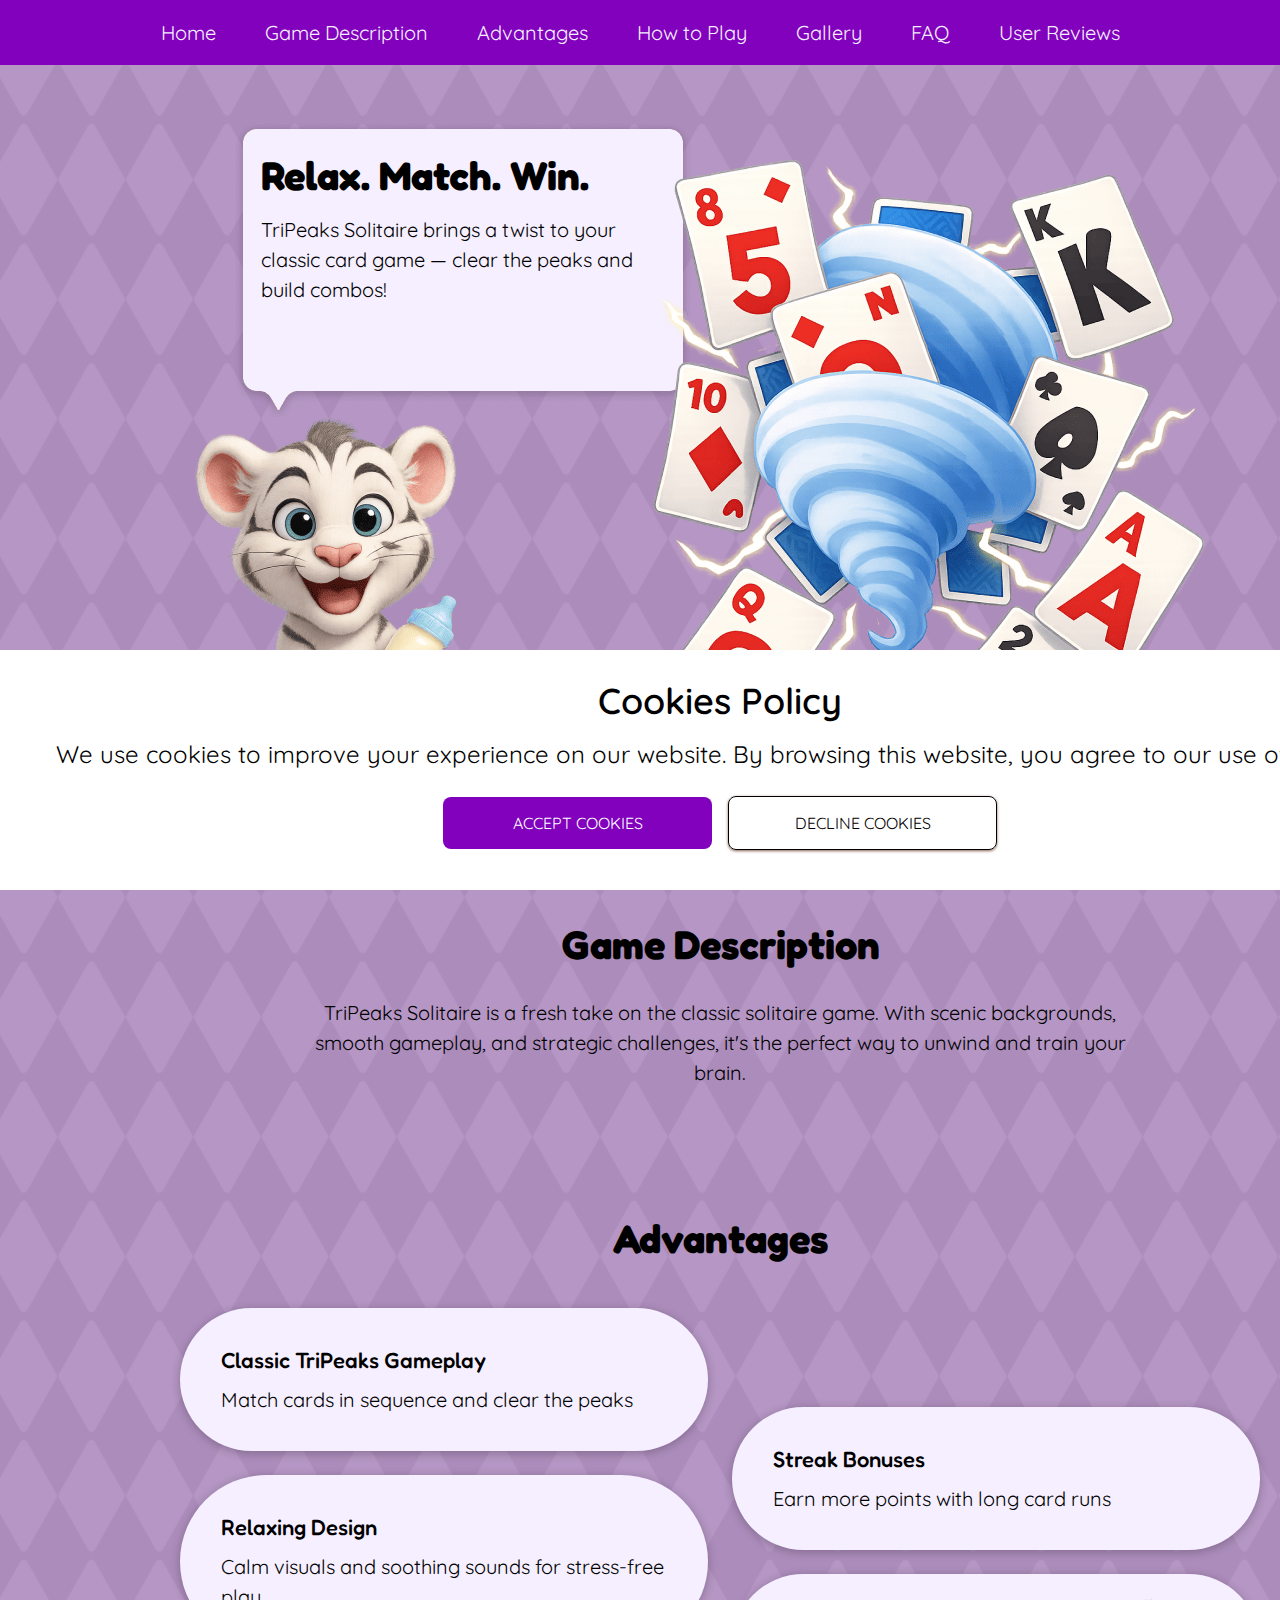
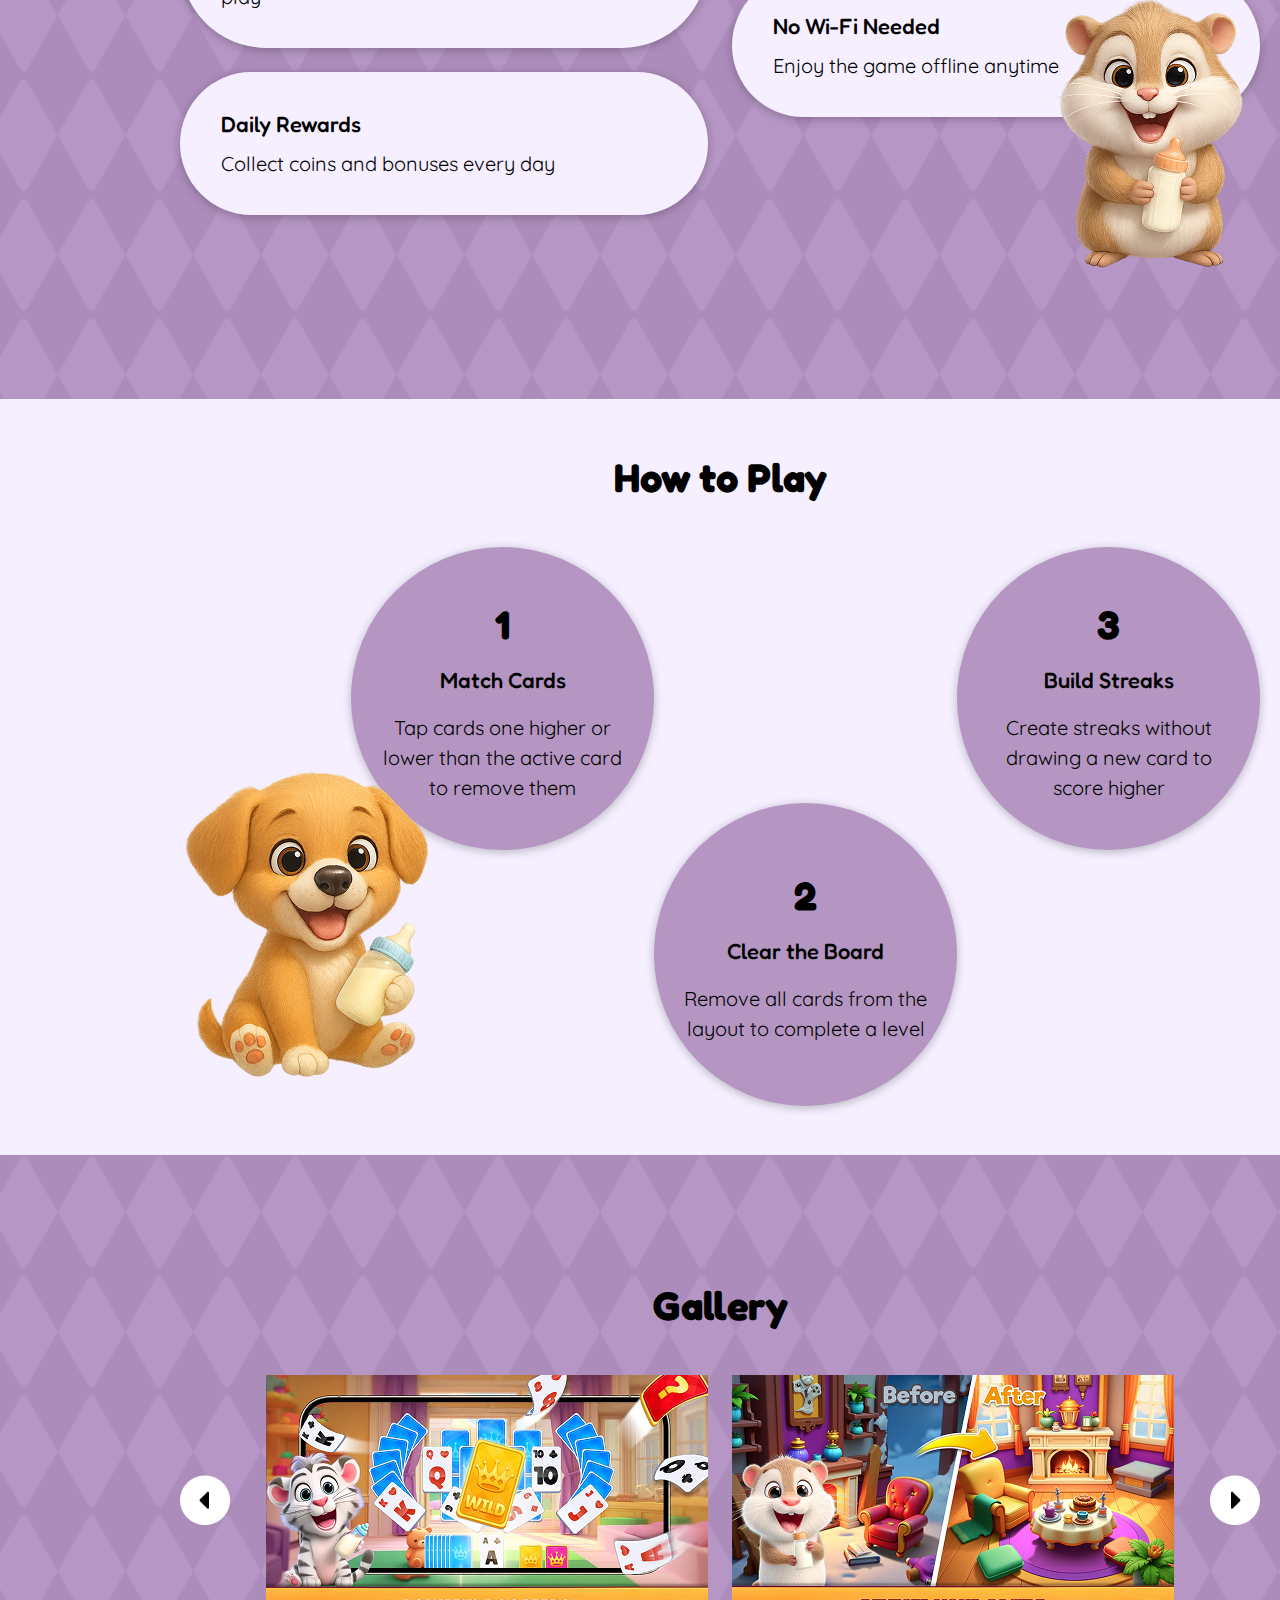
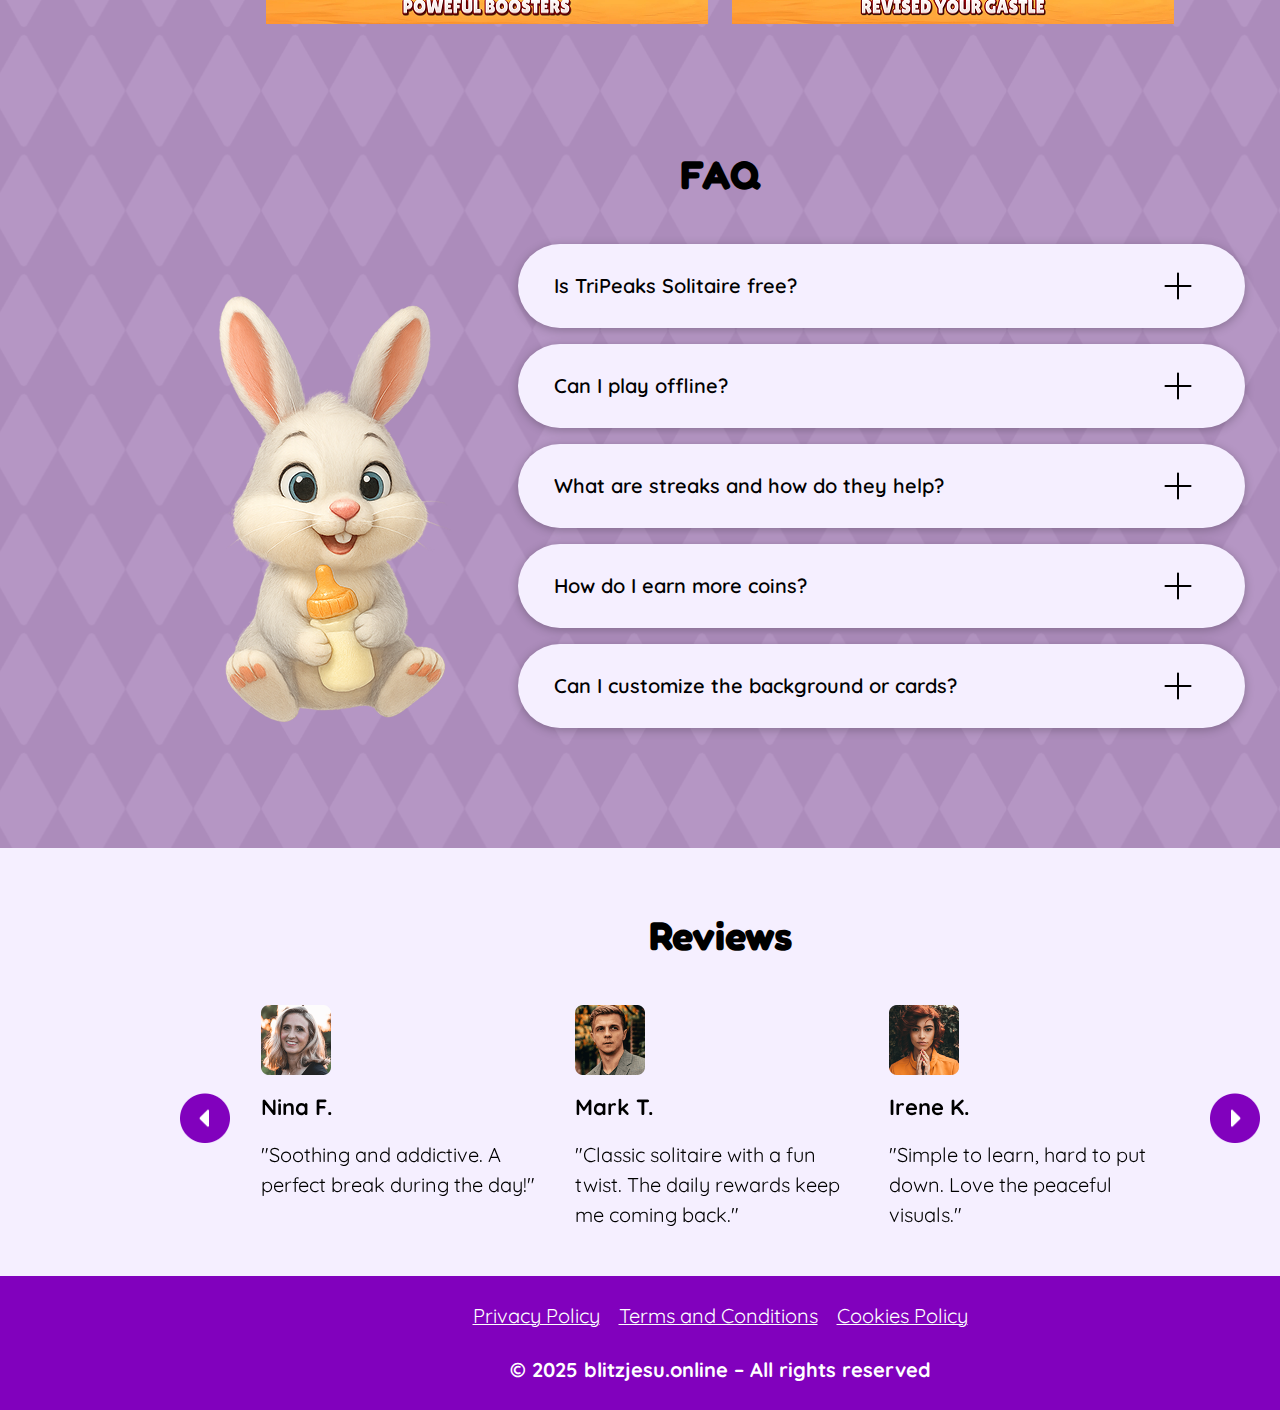
<file: index.html>
<!DOCTYPE html>
<html lang="en">
  <head>
    <meta charset="UTF-8" />
    <meta name="viewport" content="width=device-width, initial-scale=1.0" />
    <meta
      name="description"
      content="TriPeaks Solitaire is a relaxing and addictive card puzzle game. Clear the board, build winning streaks, and enjoy classic solitaire fun with a twist."
    />
    <meta
      name="keywords"
      content="TriPeaks Solitaire, solitaire card game, puzzle card game, relaxing games, free solitaire, card puzzle, offline games, classic solitaire"
    />
    <meta name="author" content="TriPeaks Team" />
    <meta name="robots" content="index, follow" />
    <link rel="canonical" href="https://blitzjesu.online" />

    <title>TriPeaks Solitaire</title>
    <link rel="icon" href="img/unnamed (4).png" />

    <link rel="stylesheet" type="text/css" href="slick/slick.css" />
    <link rel="stylesheet" href="css/main.css" />
  </head>

  <body>
    <div id="cookie-popup" class="t-j-cookie-popup">
      <div class="t-j-cookie-popup-container">
        <p class="t-j-cookie-popup-text">Cookies Policy</p>
        <p class="t-j-cookie-popup-text-two">
          We use cookies to improve your experience on our website. By browsing
          this website, you agree to our use of cookies.
        </p>
        <div class="t-j-cookie-button-container">
          <button id="accept-cookies" class="t-j-cookie-button">
            Accept cookies
          </button>
          <button id="decline-cookies" class="t-j-cookie-button">
            Decline Cookies
          </button>
        </div>
      </div>
    </div>
    <header class="t-j-header">
      <div class="t-j-header-background"></div>
      <nav class="t-j-navigation">
        <ul class="t-j-navigation-list">
          <li class="t-j-navigation-item">
            <a href="/" class="t-j-navigation-link">Home</a>
          </li>
          <li class="t-j-navigation-item">
            <a href="/#about" class="t-j-navigation-link">Game Description</a>
          </li>
          <li class="t-j-navigation-item">
            <a href="/#why" class="t-j-navigation-link">Advantages</a>
          </li>

          <li class="t-j-navigation-item">
            <a href="/#how" class="t-j-navigation-link">How to Play</a>
          </li>
          <li class="t-j-navigation-item">
            <a href="/#gallery" class="t-j-navigation-link">Gallery</a>
          </li>
          <li class="t-j-navigation-item">
            <a href="/#faq" class="t-j-navigation-link">FAQ</a>
          </li>
          <li class="t-j-navigation-item">
            <a href="/#reviews" class="t-j-navigation-link">User Reviews</a>
          </li>
        </ul>

        <div class="t-j-header-button-wrapper">
          <a href="/" class="t-j-policy-terms-header-icon-menu">
            <img href="/" class="t-j-title-img" />
          </a>

          <button
            type="button"
            class="t-j-header-icon-button"
            data-menu-button
          >
            <img
              class="t-j-header-icon t-j-header-icon-menu"
              src="img/Frame 261.png"
              style="width: 50px"
              alt="menu "
            />

            <svg
              class="t-j-header-icon t-j-header-icon-close"
              width="50"
              height="50"
              viewBox="0 0 50 50"
              fill="none"
              xmlns="http://www.w3.org/2000/svg"
            >
              <path
                d="M0 25C0 11.1929 11.1929 0 25 0C38.8071 0 50 11.1929 50 25C50 38.8071 38.8071 50 25 50C11.1929 50 0 38.8071 0 25Z"
                fill="#8101BD"
              />
              <path
                d="M19.5 31.5L25.5 25.5L31.5 19.5M31.5 31.5L19.5 19.5"
                stroke="white"
                stroke-width="1.5"
                stroke-linecap="round"
                stroke-linejoin="round"
              />
            </svg>
          </button>
        </div>
      </nav>
    </header>

    <main>
      <section class="t-j-home" id="home">
        <div class="t-j-home-container">
          <div class="t-j-home-container-top">
            <p class="t-j-home-title">Relax. Match. Win.</p>
            <p class="t-j-home-text">
              TriPeaks Solitaire brings a twist to your classic card game —
              clear the peaks and build combos!
            </p>
          </div>
        </div>
      </section>
      <section class="t-j-about" id="about">
        <div class="t-j-about-container">
          <h2 class="t-j-about-title">Game Description</h2>
          <p class="t-j-about-text">
            TriPeaks Solitaire is a fresh take on the classic solitaire game.
            With scenic backgrounds, smooth gameplay, and strategic challenges,
            it's the perfect way to unwind and train your brain.
          </p>
        </div>
      </section>
      <article class="t-j-why" id="why">
        <span style="display: none"
          >Generated: 2025-07-02, Hash: t-j-qk-t-j-39fd7x</span
        >

        <div class="t-j-why-container">
          <h2 class="t-j-about-title">Advantages</h2>
          <dl class="t-j-why-list">
            <div class="t-j-why-item">
              <dt class="t-j-why-text-bold">Classic TriPeaks Gameplay</dt>
              <dd class="t-j-why-text">
                Match cards in sequence and clear the peaks
              </dd>
            </div>
            <div class="t-j-why-item">
              <dt class="t-j-why-text-bold">Relaxing Design</dt>
              <dd class="t-j-why-text">
                Calm visuals and soothing sounds for stress-free play
              </dd>
            </div>
            <div class="t-j-why-item">
              <dt class="t-j-why-text-bold">Daily Rewards</dt>
              <dd class="t-j-why-text">
                Collect coins and bonuses every day
              </dd>
            </div>
            <div class="t-j-why-item">
              <dt class="t-j-why-text-bold">Streak Bonuses</dt>
              <dd class="t-j-why-text">
                Earn more points with long card runs
              </dd>
            </div>
            <div class="t-j-why-item">
              <dt class="t-j-why-text-bold">No Wi-Fi Needed</dt>
              <dd class="t-j-why-text">Enjoy the game offline anytime</dd>
            </div>
          </dl>
          <img class="t-j-why-img" src="/img/2.png" />
        </div>
      </article>
      <section class="t-j-how" id="how">
        <div class="t-j-how-container">
          <h2 class="t-j-about-title">How to Play</h2>

          <div class="t-j-how-list">
            <div class="t-j-how-item">
              <p class="t-j-how-text-bold">1</p>
              <p class="t-j-how-text">Match Cards</p>
              <p class="t-j-how-text-two">
                Tap cards one higher or lower than the active card to remove
                them
              </p>
            </div>
            <div class="t-j-how-item t-j-how-item-q">
              <p class="t-j-how-text-bold">2</p>
              <p class="t-j-how-text">Clear the Board</p>
              <p class="t-j-how-text-two">
                Remove all cards from the layout to complete a level
              </p>
            </div>
            <div class="t-j-how-item">
              <p class="t-j-how-text-bold">3</p>
              <p class="t-j-how-text">Build Streaks</p>
              <p class="t-j-how-text-two">
                Create streaks without drawing a new card to score higher
              </p>
            </div>
          </div>
          <img class="t-j-how-img" src="/img/3.png" alt="" />
        </div>
      </section>
      <section class="t-j-gallery" id="gallery">
        <div class="t-j-gallery-container">
          <h2 class="t-j-about-title">Gallery</h2>
          <ul class="t-j-gallery-list">
            <li class="t-j-gallery-item">
              <img
                class="t-j-gallery-image"
                src="./img/gallery/unnamed (1).png"
                alt="gallery image"
              />
            </li>
            <li class="t-j-gallery-item">
              <img
                class="t-j-gallery-image"
                src="./img/gallery/unnamed (2).png"
                alt="gallery image"
              />
            </li>
            <li class="t-j-gallery-item">
              <img
                class="t-j-gallery-image"
                src="./img/gallery/unnamed (3).png"
                alt="gallery image"
              />
            </li>
            <li class="t-j-gallery-item">
              <img
                class="t-j-gallery-image"
                src="./img/gallery/unnamed (19).png"
                alt="gallery image"
              />
            </li>
            <li class="t-j-gallery-item">
              <img
                class="t-j-gallery-image"
                src="./img/gallery/unnamed.png"
                alt="gallery image"
              />
            </li>
          </ul>
          <ul class="t-j-gallery-lists">
            <li class="t-j-gallery-item">
              <img
                class="t-j-gallery-image"
                src="./img/gallery/unnamed (1).png"
                alt="gallery image"
              />
            </li>
            <li class="t-j-gallery-item">
              <img
                class="t-j-gallery-image"
                src="./img/gallery/unnamed (2).png"
                alt="gallery image"
              />
            </li>
            <li class="t-j-gallery-item">
              <img
                class="t-j-gallery-image"
                src="./img/gallery/unnamed (3).png"
                alt="gallery image"
              />
            </li>
            <li class="t-j-gallery-item">
              <img
                class="t-j-gallery-image"
                src="./img/gallery/unnamed (19).png"
                alt="gallery image"
              />
            </li>
            <li class="t-j-gallery-item">
              <img
                class="t-j-gallery-image"
                src="./img/gallery/unnamed.png"
                alt="gallery image"
              />
            </li>
          </ul>
          <div class="t-j-gallery-button-container">
            <button class="t-j-gallery-button t-j-gallery-list-left">
              <img
                class="t-j-gallery-button-icon"
                src="img/gallery/Frame 276.png"
                alt="left button"
              />
            </button>
            <button class="t-j-gallery-button t-j-gallery-list-right">
              <img
                class="t-j-gallery-button-icon"
                src="img/gallery/Frame 277.png"
                alt="right button"
              />
            </button>
          </div>
        </div>
      </section>
      <section class="t-j-faq" id="faq">
        <div class="t-j-faq-container">
          <h2 class="t-j-about-title">FAQ</h2>
          <ul class="t-j-faq-list">
            <li class="t-j-faq-item">
              <div class="t-j-faq-question" onclick="toggleAnswer(this)">
                <span>Is TriPeaks Solitaire free?</span>
                <button class="t-j-toggle-button">
                  <img src="/img/Add.png" alt="Toggle" />
                </button>
              </div>
              <div class="t-j-faq-answer">
                Yes, it's free to play with optional in-app purchases.
              </div>
            </li>
            <li class="t-j-faq-item">
              <div class="t-j-faq-question" onclick="toggleAnswer(this)">
                <span>Can I play offline?</span>
                <button class="t-j-toggle-button">
                  <img src="/img/Add.png" alt="Toggle" />
                </button>
              </div>
              <div class="t-j-faq-answer">
                Definitely! No internet required after installation.
              </div>
            </li>
            <li class="t-j-faq-item">
              <div class="t-j-faq-question" onclick="toggleAnswer(this)">
                <span>What are streaks and how do they help?</span>
                <button class="t-j-toggle-button">
                  <img src="/img/Add.png" alt="Toggle" />
                </button>
              </div>
              <div class="t-j-faq-answer">
                Streaks give you bonus points and make your final score higher.
              </div>
            </li>
            <li class="t-j-faq-item">
              <div class="t-j-faq-question" onclick="toggleAnswer(this)">
                <span>How do I earn more coins?</span>
                <button class="t-j-toggle-button">
                  <img src="/img/Add.png" alt="Toggle" />
                </button>
              </div>
              <div class="t-j-faq-answer">
                Through daily rewards, level completion, and long card streaks.
              </div>
            </li>
            <li class="t-j-faq-item">
              <div class="t-j-faq-question" onclick="toggleAnswer(this)">
                <span>Can I customize the background or cards?</span>
                <button class="t-j-toggle-button">
                  <img src="/img/Add.png" alt="Toggle" />
                </button>
              </div>
              <div class="t-j-faq-answer">
                Yes, unlock different themes and card backs as you progress!
              </div>
            </li>
          </ul>
          <img class="t-j-faq-img" src="/img/4.png" alt="" />
        </div>
      </section>
      <section class="t-j-reviews" id="reviews">
        <div class="t-j-reviews-container">
          <h2 class="t-j-about-title">Reviews</h2>
          <ul class="t-j-reviews-list">
            <li class="t-j-reviews-item">
              <figure>
                <img
                  class="t-j-reviews-img"
                  src="/img/reviews/Rectangle 3 (1).png"
                  alt="avatar"
                />
              </figure>
              <p class="t-j-reviews-text-bold">Nina F.</p>
              <p class="t-j-reviews-text">
                "Soothing and addictive. A perfect break during the day!"
              </p>
            </li>
            <li class="t-j-reviews-item">
              <figure>
                <img
                  class="t-j-reviews-img"
                  src="/img/reviews/Rectangle 3 (2).png"
                  alt="avatar"
                />
              </figure>
              <p class="t-j-reviews-text-bold">Mark T.</p>
              <p class="t-j-reviews-text">
                "Classic solitaire with a fun twist. The daily rewards keep me
                coming back."
              </p>
            </li>
            <li class="t-j-reviews-item">
              <figure>
                <img
                  class="t-j-reviews-img"
                  src="/img/reviews/Rectangle 3 (3).png"
                  alt="avatar"
                />
              </figure>
              <p class="t-j-reviews-text-bold">Irene K.</p>
              <p class="t-j-reviews-text">
                "Simple to learn, hard to put down. Love the peaceful visuals."
              </p>
            </li>
            <li class="t-j-reviews-item">
              <figure>
                <img
                  class="t-j-reviews-img"
                  src="/img/reviews/Rectangle 3 (4).png"
                  alt="avatar"
                />
              </figure>
              <p class="t-j-reviews-text-bold">Oscar L.</p>
              <p class="t-j-reviews-text">
                "This is my favorite TriPeaks game by far. Super smooth and
                bug-free!"
              </p>
            </li>
            <li class="t-j-reviews-item">
              <figure>
                <img
                  class="t-j-reviews-img"
                  src="/img/reviews/Rectangle 3 (5).png"
                  alt="avatar"
                />
              </figure>
              <p class="t-j-reviews-text-bold">Jade R.</p>
              <p class="t-j-reviews-text">
                "I play it every evening. Helps me relax before bed."
              </p>
            </li>
          </ul>
          <ul class="t-j-reviews-lists">
            <li class="t-j-reviews-item">
              <figure>
                <img
                  class="t-j-reviews-img"
                  src="/img/reviews/Rectangle 3 (1).png"
                  alt="avatar"
                />
              </figure>
              <p class="t-j-reviews-text-bold">Nina F.</p>
              <p class="t-j-reviews-text">
                "Soothing and addictive. A perfect break during the day!"
              </p>
            </li>
            <li class="t-j-reviews-item">
              <figure>
                <img
                  class="t-j-reviews-img"
                  src="/img/reviews/Rectangle 3 (2).png"
                  alt="avatar"
                />
              </figure>
              <p class="t-j-reviews-text-bold">Mark T.</p>
              <p class="t-j-reviews-text">
                "Classic solitaire with a fun twist. The daily rewards keep me
                coming back."
              </p>
            </li>
            <li class="t-j-reviews-item">
              <figure>
                <img
                  class="t-j-reviews-img"
                  src="/img/reviews/Rectangle 3 (3).png"
                  alt="avatar"
                />
              </figure>
              <p class="t-j-reviews-text-bold">Irene K.</p>
              <p class="t-j-reviews-text">
                "Simple to learn, hard to put down. Love the peaceful visuals."
              </p>
            </li>
            <li class="t-j-reviews-item">
              <figure>
                <img
                  class="t-j-reviews-img"
                  src="/img/reviews/Rectangle 3 (4).png"
                  alt="avatar"
                />
              </figure>
              <p class="t-j-reviews-text-bold">Oscar L.</p>
              <p class="t-j-reviews-text">
                "This is my favorite TriPeaks game by far. Super smooth and
                bug-free!"
              </p>
            </li>
            <li class="t-j-reviews-item">
              <figure>
                <img
                  class="t-j-reviews-img"
                  src="/img/reviews/Rectangle 3 (5).png"
                  alt="avatar"
                />
              </figure>
              <p class="t-j-reviews-text-bold">Jade R.</p>
              <p class="t-j-reviews-text">
                "I play it every evening. Helps me relax before bed."
              </p>
            </li>
          </ul>
          <div class="t-j-gallery-button-container">
            <button class="t-j-gallery-button t-j-reviews-list-left">
              <img
                class="t-j-gallery-button-icon"
                src="img/reviews/Frame 276 (1).png"
                alt="left button"
              />
            </button>
            <button class="t-j-gallery-button t-j-reviews-list-right">
              <img
                class="t-j-gallery-button-icon"
                src="img/reviews/Frame 277 (1).png"
                alt="right button"
              />
            </button>
          </div>
        </div>
      </section>
    </main>
    <footer
      class="t-j-footer"
      style="
        margin: auto;
        background: #8101bd;
        box-shadow: 0px -4px 20px 0px #00000026;
      "
    >
      <div class="t-j-footer-container">
        <div class="t-j-footer-wrapper">
          <a class="t-j-footer-text" href="/policy.html">Privacy Policy</a>
          <a class="t-j-footer-text" href="/terms.html"
            >Terms and Conditions
          </a>
          <a class="t-j-footer-text" href="/cookies.html">Cookies Policy</a>
        </div>
        <p class="t-j-footer-copyright">
          © 2025 blitzjesu.online – All rights reserved
        </p>
      </div>
    </footer>
    <script src="js/mobile-menu.js"></script>
    <script src="js/jquery-loc-t-j-0.js"></script>
    <script type="text/javascript" src="slick/slick.min.js"></script>
    <script src="js/slick.js"></script>
  </body>
</html>
</file>
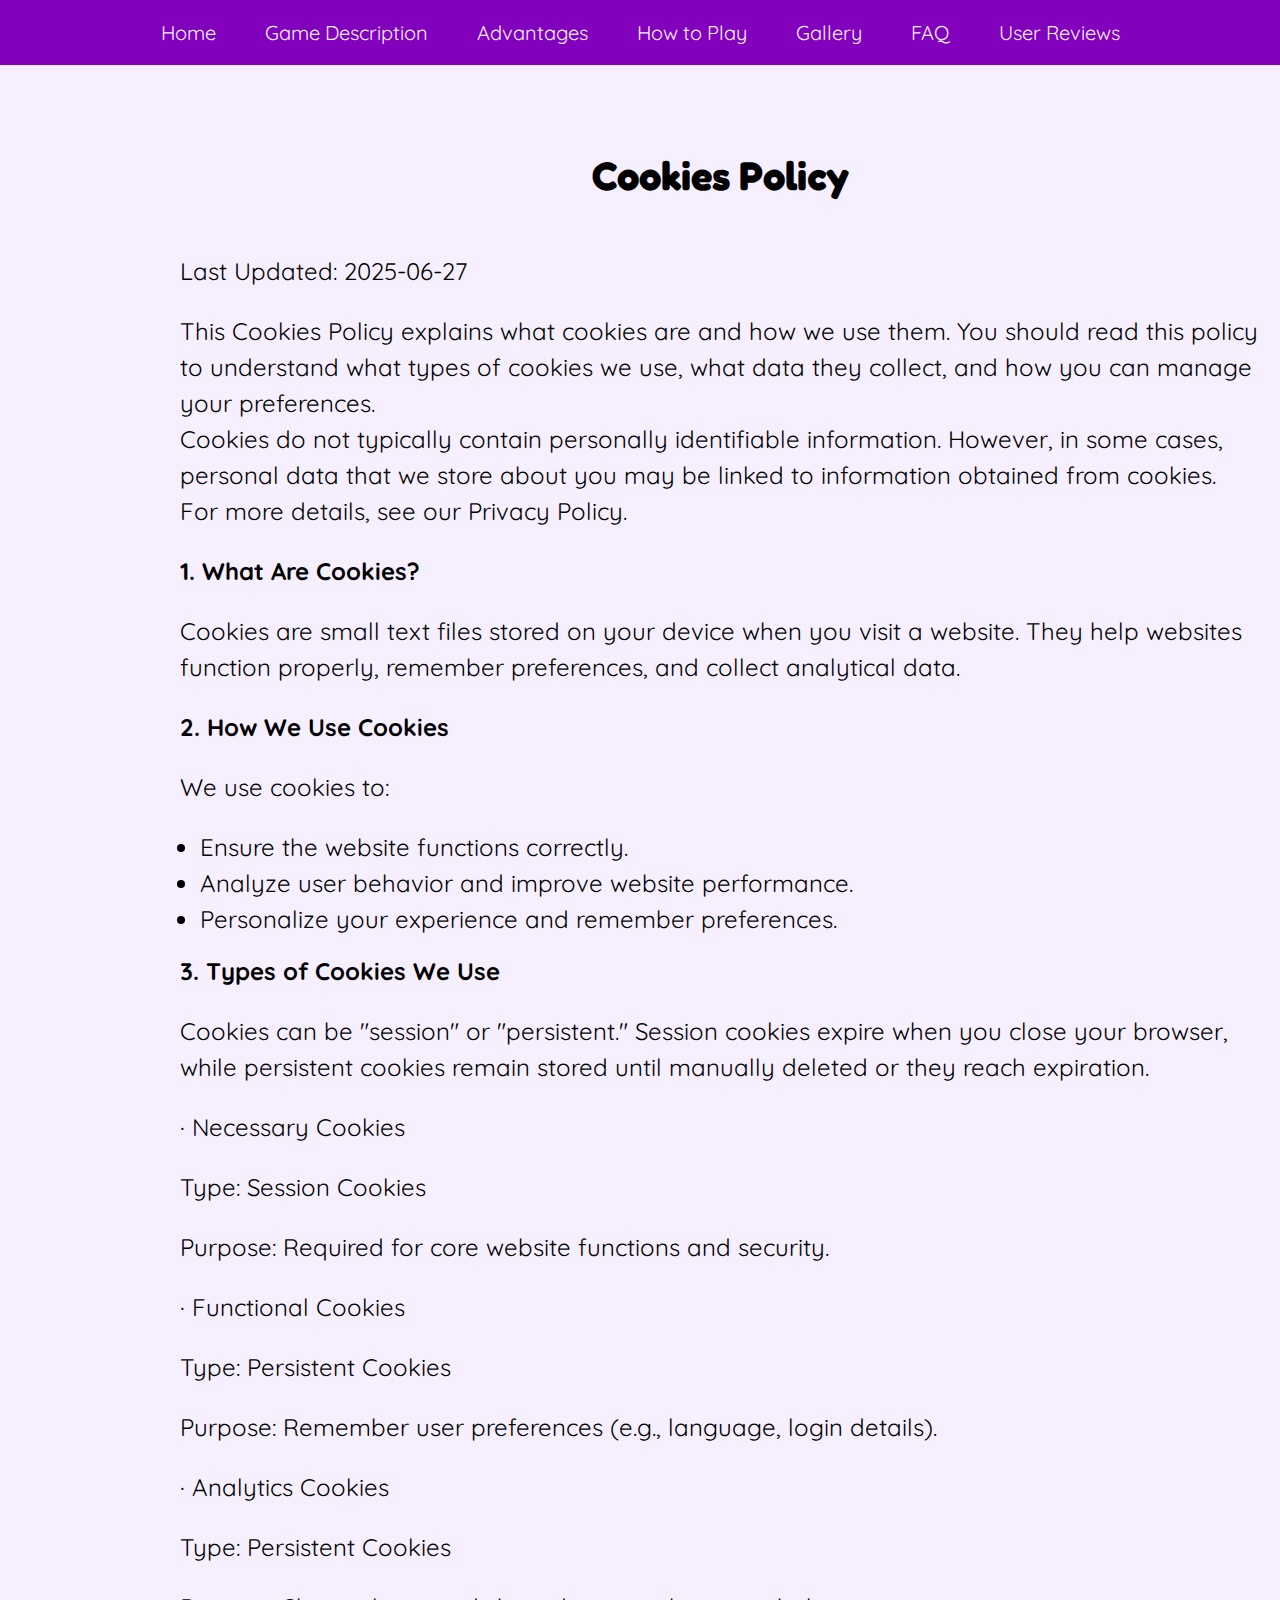
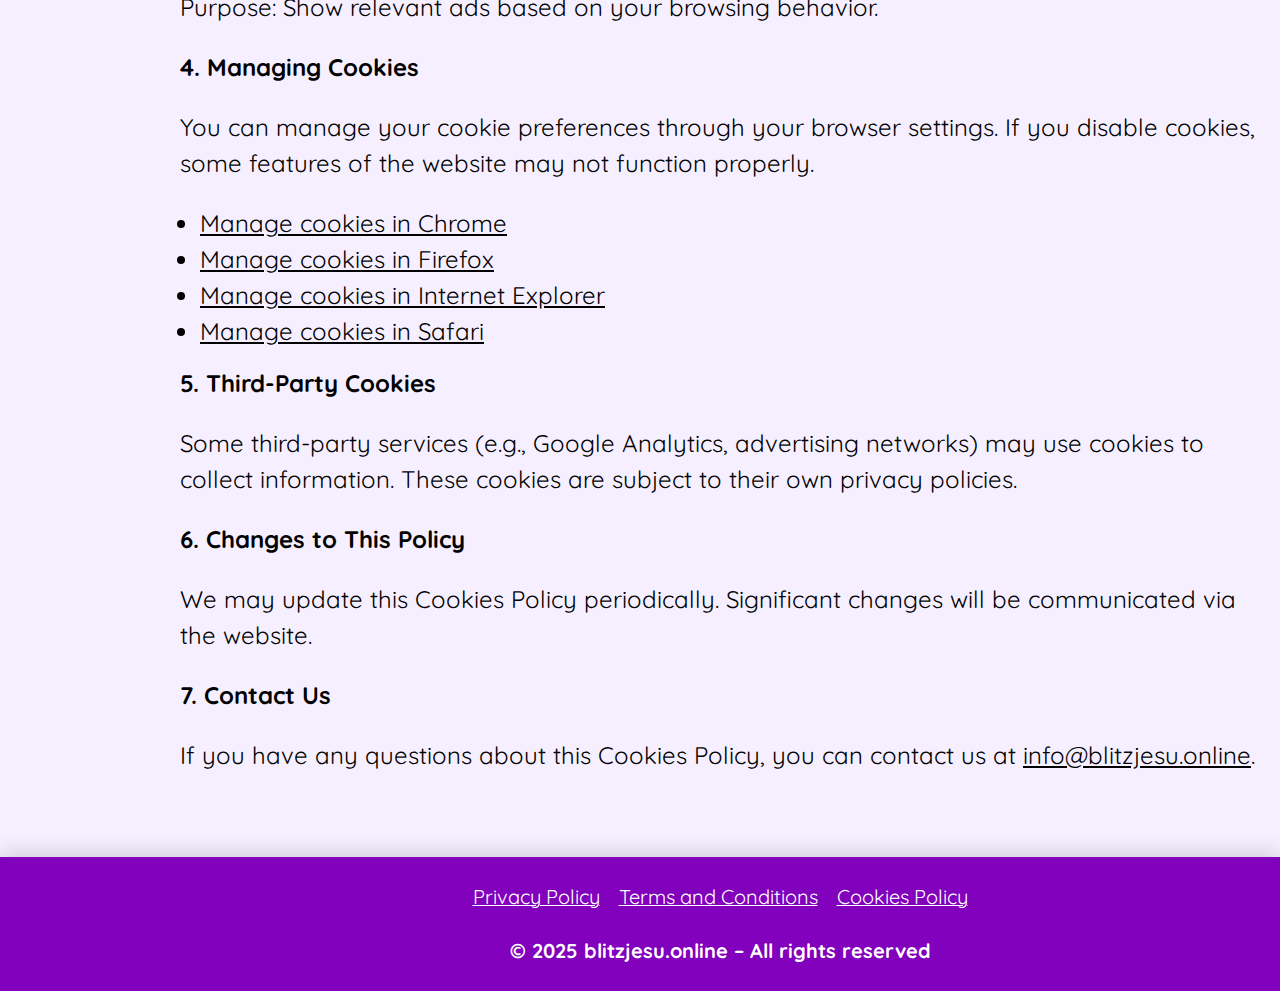
<file: cookies.html>
<!DOCTYPE html>
<html lang="en">
  <head>
    <meta charset="UTF-8" />
    <meta name="viewport" content="width=device-width, initial-scale=1.0" />

    <title>TriPeaks Solitaire</title>
    <link rel="icon" href="img/unnamed (4).png" />

    <link rel="stylesheet" type="text/css" href="slick/slick.css" />
    <link rel="stylesheet" href="css/main.css" />
  </head>

  <body>
    <header class="t-j-header">
      <div class="t-j-header-background"></div>
      <nav class="t-j-navigation">
        <ul class="t-j-navigation-list">
          <li class="t-j-navigation-item">
            <a href="/" class="t-j-navigation-link">Home</a>
          </li>
          <li class="t-j-navigation-item">
            <a href="/#about" class="t-j-navigation-link">Game Description</a>
          </li>
          <li class="t-j-navigation-item">
            <a href="/#why" class="t-j-navigation-link">Advantages</a>
          </li>

          <li class="t-j-navigation-item">
            <a href="/#how" class="t-j-navigation-link">How to Play</a>
          </li>
          <li class="t-j-navigation-item">
            <a href="/#gallery" class="t-j-navigation-link">Gallery</a>
          </li>
          <li class="t-j-navigation-item">
            <a href="/#faq" class="t-j-navigation-link">FAQ</a>
          </li>
          <li class="t-j-navigation-item">
            <a href="/#reviews" class="t-j-navigation-link">User Reviews</a>
          </li>
        </ul>

        <div class="t-j-header-button-wrapper">
          <a href="/" class="t-j-policy-terms-header-icon-menu">
            <img href="/" class="t-j-title-img" />
          </a>

          <button type="button" class="t-j-header-icon-button" data-menu-button>
            <img
              class="t-j-header-icon t-j-header-icon-menu"
              src="img/Frame 261.png"
              style="width: 50px"
              alt="menu "
            />

            <svg
              class="t-j-header-icon t-j-header-icon-close"
              width="50"
              height="50"
              viewBox="0 0 50 50"
              fill="none"
              xmlns="http://www.w3.org/2000/svg"
            >
              <path
                d="M0 25C0 11.1929 11.1929 0 25 0C38.8071 0 50 11.1929 50 25C50 38.8071 38.8071 50 25 50C11.1929 50 0 38.8071 0 25Z"
                fill="#8101BD"
              />
              <path
                d="M19.5 31.5L25.5 25.5L31.5 19.5M31.5 31.5L19.5 19.5"
                stroke="white"
                stroke-width="1.5"
                stroke-linecap="round"
                stroke-linejoin="round"
              />
            </svg>
          </button>
        </div>
      </nav>
    </header>

    <main style="background: #f5efff">
      <section>
        <div class="t-j-policy-terms-container">
          <h1>Cookies Policy</h1>

          <p>Last Updated: 2025-06-27</p>

          <p>
            This Cookies Policy explains what cookies are and how we use them.
            You should read this policy to understand what types of cookies we
            use, what data they collect, and how you can manage your
            preferences. <br />
            Cookies do not typically contain personally identifiable
            information. However, in some cases, personal data that we store
            about you may be linked to information obtained from cookies. For
            more details, see our Privacy Policy.
          </p>

          <h2>1. What Are Cookies?</h2>

          <p>
            Cookies are small text files stored on your device when you visit a
            website. They help websites function properly, remember preferences,
            and collect analytical data.
          </p>
          <h2>2. How We Use Cookies</h2>
          <p>We use cookies to:</p>
          <ul>
            <li>Ensure the website functions correctly.</li>
            <li>Analyze user behavior and improve website performance.</li>
            <li>Personalize your experience and remember preferences.</li>
          </ul>
          <h2>3. Types of Cookies We Use</h2>

          <p>
            Cookies can be "session" or "persistent." Session cookies expire
            when you close your browser, while persistent cookies remain stored
            until manually deleted or they reach expiration.
          </p>

          <p>· Necessary Cookies</p>

          <p>Type: Session Cookies</p>

          <p>Purpose: Required for core website functions and security.</p>

          <p>· Functional Cookies</p>
          <p>Type: Persistent Cookies</p>
          <p>
            Purpose: Remember user preferences (e.g., language, login details).
          </p>
          <p>· Analytics Cookies</p>

          <p>Type: Persistent Cookies</p>
          <p>Purpose: Show relevant ads based on your browsing behavior.</p>
          <h2>4. Managing Cookies</h2>
          <p>
            You can manage your cookie preferences through your browser
            settings. If you disable cookies, some features of the website may
            not function properly.
          </p>
          <ul>
            <li>
              <a
                class="t-j-email-link"
                href="https://support.google.com/accounts/answer/32050"
                target="_blank"
                rel=""
                >Manage cookies in Chrome
              </a>
            </li>

            <li>
              <a
                class="t-j-email-link"
                href="https://support.mozilla.org/en-US/kb/clear-cookies-and-site-data-firefox?redirectslug=delete-cookies-remove-info-websites-stored&redirectlocale=en-US"
                target="_blank"
                rel=""
              >
                Manage cookies in Firefox
              </a>
            </li>
            <li>
              <a
                class="t-j-email-link"
                href="https://support.microsoft.com/uk-ua/topic/%D0%B2%D0%B8%D0%B4%D0%B0%D0%BB%D0%B5%D0%BD%D0%BD%D1%8F-%D1%84%D0%B0%D0%B9%D0%BB%D1%96%D0%B2-cookie-%D0%B2-%D0%B1%D1%80%D0%B0%D1%83%D0%B7%D0%B5%D1%80%D1%96-internet-explorer-bca9446f-d873-78de-77ba-d42645fa52fc"
                target="_blank"
                rel=""
              >
                Manage cookies in Internet Explorer
              </a>
            </li>
            <li>
              <a
                class="t-j-email-link"
                href="https://support.apple.com/uk-ua/guide/safari/sfri11471/mac"
                target="_blank"
                rel=""
              >
                Manage cookies in Safari
              </a>
            </li>
          </ul>
          <h2>5. Third-Party Cookies</h2>
          <p>
            Some third-party services (e.g., Google Analytics, advertising
            networks) may use cookies to collect information. These cookies are
            subject to their own privacy policies.
          </p>
          <h2>6. Changes to This Policy</h2>
          <p>
            We may update this Cookies Policy periodically. Significant changes
            will be communicated via the website.
          </p>

          <h2>7. Contact Us</h2>
          <p>
            If you have any questions about this Cookies Policy, you can contact
            us at
            <a class="t-j-email-link" href="mailto:info@blitzjesu.online"
              >info@blitzjesu.online</a
            >.
          </p>
        </div>
      </section>
    </main>
    <footer
      class="t-j-footer"
      style="
        margin: auto;
        background: #8101bd;
        box-shadow: 0px -4px 20px 0px #00000026;
      "
    >
      <div class="t-j-footer-container">
        <div class="t-j-footer-wrapper">
          <a class="t-j-footer-text" href="/policy.html">Privacy Policy</a>
          <a class="t-j-footer-text" href="/terms.html"
            >Terms and Conditions
          </a>
          <a class="t-j-footer-text" href="/cookies.html">Cookies Policy</a>
        </div>
        <p class="t-j-footer-copyright">
          © 2025 blitzjesu.online – All rights reserved
        </p>
      </div>
    </footer>
    <script src="js/mobile-menu.js"></script>
  </body>
</html>
</file>
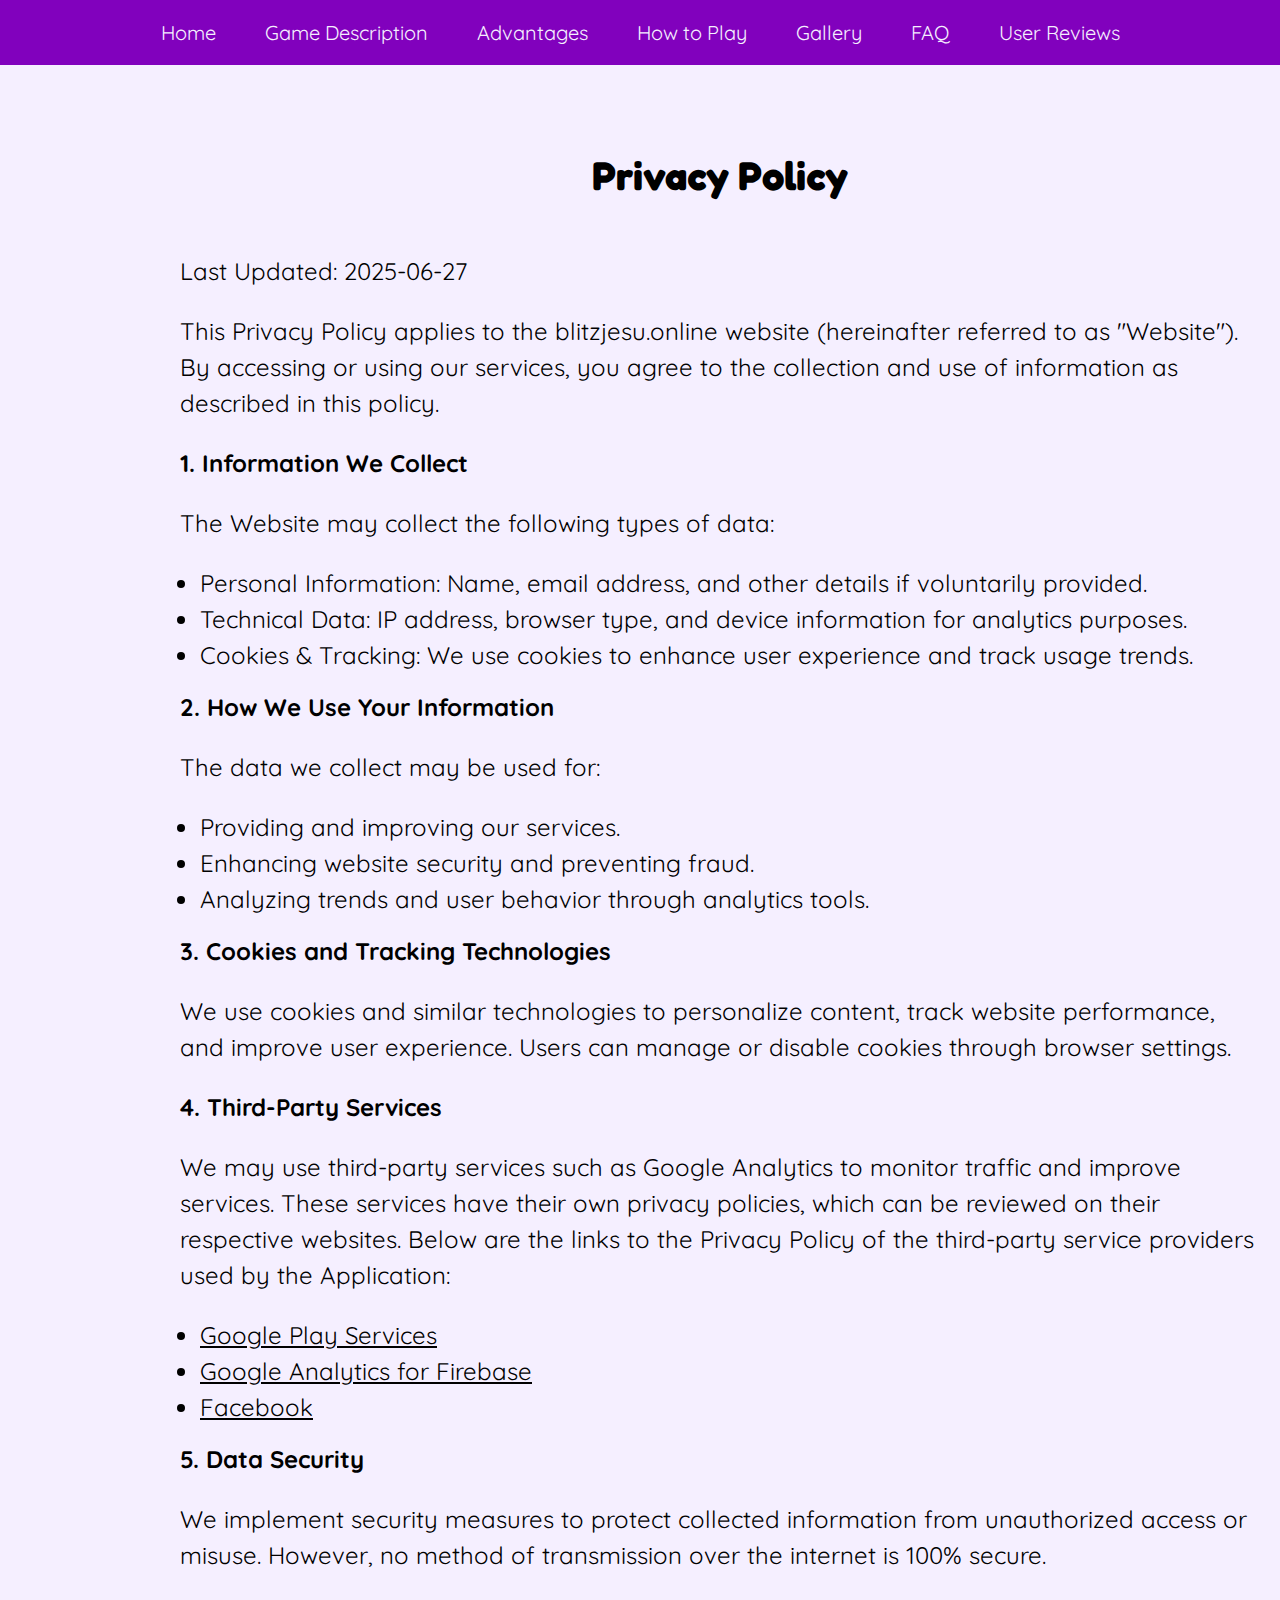
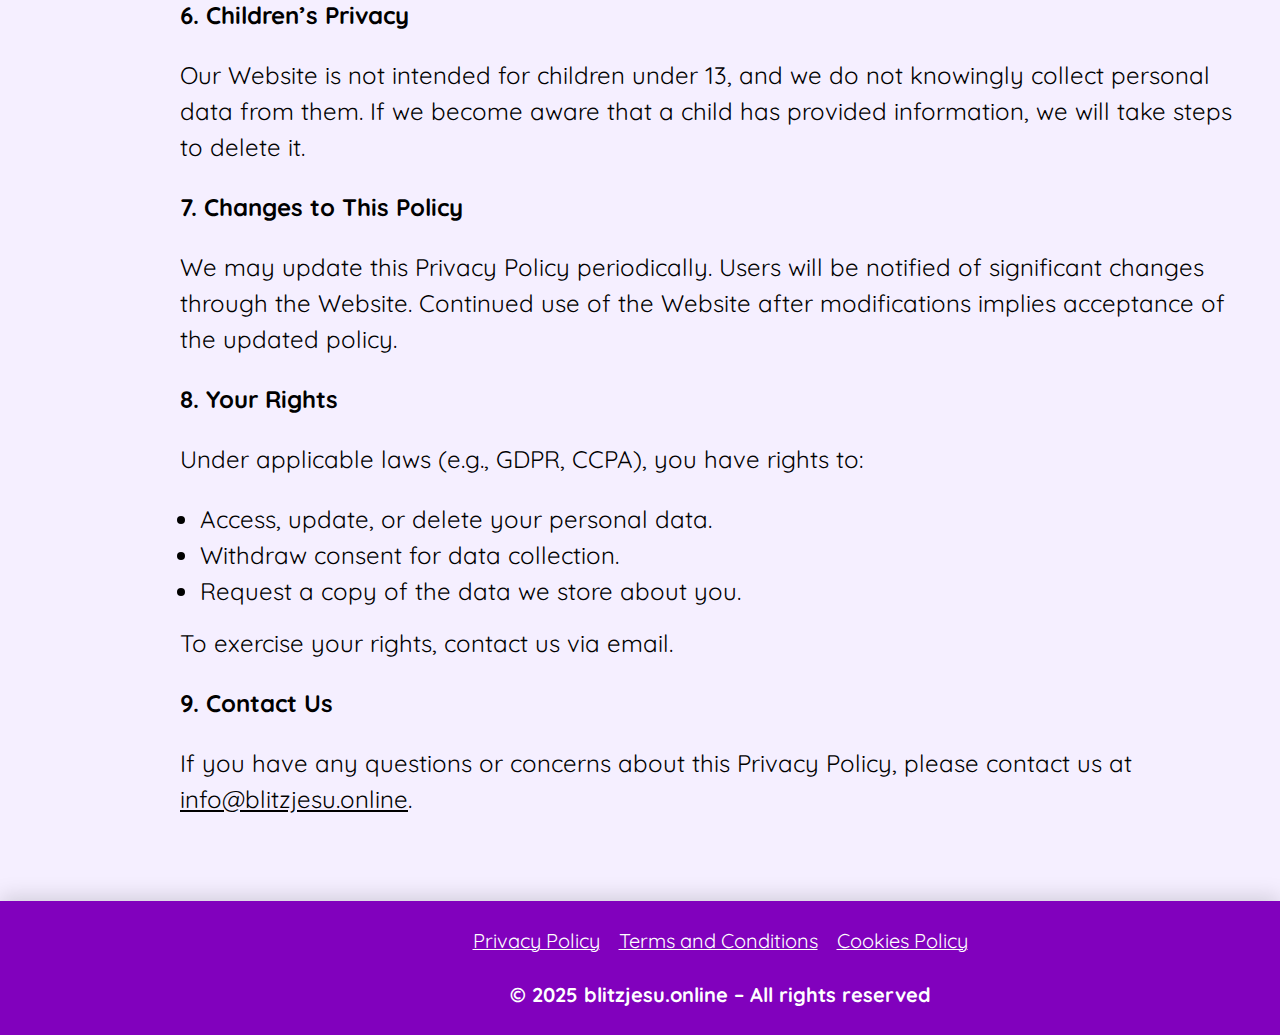
<file: policy.html>
<!DOCTYPE html>
<html lang="en">
  <head>
    <meta charset="UTF-8" />
    <meta name="viewport" content="width=device-width, initial-scale=1.0" />

    <title>TriPeaks Solitaire</title>
    <link rel="icon" href="img/unnamed (4).png" />

    <link rel="stylesheet" type="text/css" href="slick/slick.css" />
    <link rel="stylesheet" href="css/main.css" />
  </head>

  <body>
    <header class="t-j-header">
      <div class="t-j-header-background"></div>
      <nav class="t-j-navigation">
        <ul class="t-j-navigation-list">
          <li class="t-j-navigation-item">
            <a href="/" class="t-j-navigation-link">Home</a>
          </li>
          <li class="t-j-navigation-item">
            <a href="/#about" class="t-j-navigation-link">Game Description</a>
          </li>
          <li class="t-j-navigation-item">
            <a href="/#why" class="t-j-navigation-link">Advantages</a>
          </li>

          <li class="t-j-navigation-item">
            <a href="/#how" class="t-j-navigation-link">How to Play</a>
          </li>
          <li class="t-j-navigation-item">
            <a href="/#gallery" class="t-j-navigation-link">Gallery</a>
          </li>
          <li class="t-j-navigation-item">
            <a href="/#faq" class="t-j-navigation-link">FAQ</a>
          </li>
          <li class="t-j-navigation-item">
            <a href="/#reviews" class="t-j-navigation-link">User Reviews</a>
          </li>
        </ul>

        <div class="t-j-header-button-wrapper">
          <a href="/" class="t-j-policy-terms-header-icon-menu">
            <img href="/" class="t-j-title-img" />
          </a>

          <button type="button" class="t-j-header-icon-button" data-menu-button>
            <img
              class="t-j-header-icon t-j-header-icon-menu"
              src="img/Frame 261.png"
              style="width: 50px"
              alt="menu "
            />

            <svg
              class="t-j-header-icon t-j-header-icon-close"
              width="50"
              height="50"
              viewBox="0 0 50 50"
              fill="none"
              xmlns="http://www.w3.org/2000/svg"
            >
              <path
                d="M0 25C0 11.1929 11.1929 0 25 0C38.8071 0 50 11.1929 50 25C50 38.8071 38.8071 50 25 50C11.1929 50 0 38.8071 0 25Z"
                fill="#8101BD"
              />
              <path
                d="M19.5 31.5L25.5 25.5L31.5 19.5M31.5 31.5L19.5 19.5"
                stroke="white"
                stroke-width="1.5"
                stroke-linecap="round"
                stroke-linejoin="round"
              />
            </svg>
          </button>
        </div>
      </nav>
    </header>

    <main style="background: #f5efff">
      <section>
        <div class="t-j-policy-terms-container">
          <h1>Privacy Policy</h1>

          <p>Last Updated: 2025-06-27</p>
          <p>
            This Privacy Policy applies to the blitzjesu.online website
            (hereinafter referred to as "Website"). By accessing or using our
            services, you agree to the collection and use of information as
            described in this policy.
          </p>
          <h2>1. Information We Collect</h2>
          <p>The Website may collect the following types of data:</p>

          <ul>
            <li>
              Personal Information: Name, email address, and other details if
              voluntarily provided.
            </li>
            <li>
              Technical Data: IP address, browser type, and device information
              for analytics purposes.
            </li>
            <li>
              Cookies & Tracking: We use cookies to enhance user experience and
              track usage trends.
            </li>
          </ul>
          <h2>2. How We Use Your Information</h2>
          <p>The data we collect may be used for:</p>
          <ul>
            <li>Providing and improving our services.</li>
            <li>Enhancing website security and preventing fraud.</li>
            <li>Analyzing trends and user behavior through analytics tools.</li>
          </ul>
          <h2>3. Cookies and Tracking Technologies</h2>
          <p>
            We use cookies and similar technologies to personalize content,
            track website performance, and improve user experience. Users can
            manage or disable cookies through browser settings.
          </p>
          <h2>4. Third-Party Services</h2>
          <p>
            We may use third-party services such as Google Analytics to monitor
            traffic and improve services. These services have their own privacy
            policies, which can be reviewed on their respective websites. Below
            are the links to the Privacy Policy of the third-party service
            providers used by the Application:
          </p>
          <ul>
            <li>
              <a
                class="t-j-email-link"
                href="https://policies.google.com/privacy"
                target="_blank"
                rel=""
                >Google Play Services
              </a>
            </li>
            <li>
              <a
                class="t-j-email-link"
                href="https://firebase.google.com/support/privacy"
                target="_blank"
                rel=""
                >Google Analytics for Firebase
              </a>
            </li>
            <li>
              <a
                class="t-j-email-link"
                href="https://www.facebook.com/about/privacy/update/printable"
                target="_blank"
                rel=""
                >Facebook
              </a>
            </li>
          </ul>
          <h2>5. Data Security</h2>

          <p>
            We implement security measures to protect collected information from
            unauthorized access or misuse. However, no method of transmission
            over the internet is 100% secure.
          </p>

          <h2>6. Children’s Privacy</h2>
          <p>
            Our Website is not intended for children under 13, and we do not
            knowingly collect personal data from them. If we become aware that a
            child has provided information, we will take steps to delete it.
          </p>

          <h2>7. Changes to This Policy</h2>
          <p>
            We may update this Privacy Policy periodically. Users will be
            notified of significant changes through the Website. Continued use
            of the Website after modifications implies acceptance of the updated
            policy.
          </p>
          <h2>8. Your Rights</h2>
          <p>Under applicable laws (e.g., GDPR, CCPA), you have rights to:</p>
          <ul>
            <li>Access, update, or delete your personal data.</li>
            <li>Withdraw consent for data collection.</li>
            <li>Request a copy of the data we store about you.</li>
          </ul>

          <p>To exercise your rights, contact us via email.</p>

          <h2>9. Contact Us</h2>

          <p>
            If you have any questions or concerns about this Privacy Policy,
            please contact us at
            <a class="t-j-email-link" href="mailto:info@blitzjesu.online"
              >info@blitzjesu.online</a
            >.
          </p>
        </div>
      </section>
    </main>

    <footer
      class="t-j-footer"
      style="
        margin: auto;
        background: #8101bd;
        box-shadow: 0px -4px 20px 0px #00000026;
      "
    >
      <div class="t-j-footer-container">
        <div class="t-j-footer-wrapper">
          <a class="t-j-footer-text" href="/policy.html">Privacy Policy</a>
          <a class="t-j-footer-text" href="/terms.html"
            >Terms and Conditions
          </a>
          <a class="t-j-footer-text" href="/cookies.html">Cookies Policy</a>
        </div>
        <p class="t-j-footer-copyright">
          © 2025 blitzjesu.online – All rights reserved
        </p>
      </div>
    </footer>
    <script src="js/mobile-menu.js"></script>
  </body>
</html>
</file>
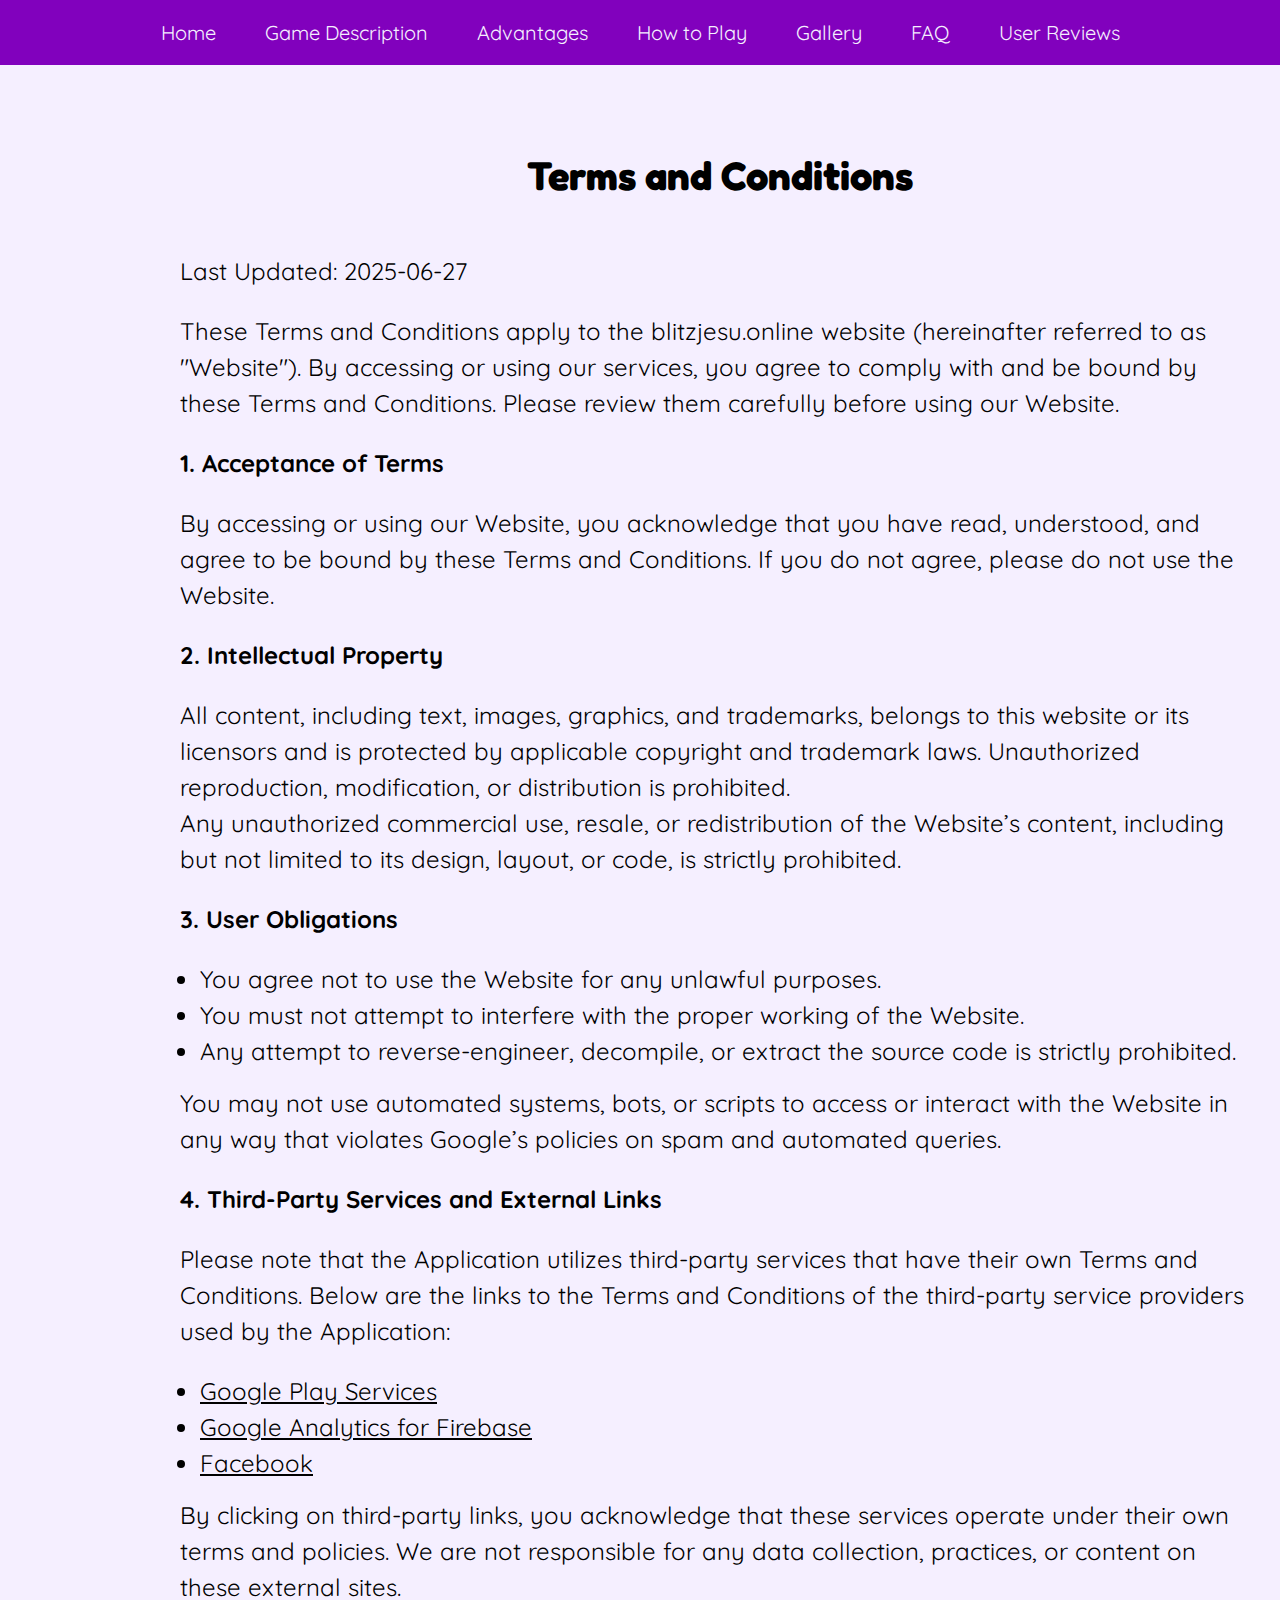
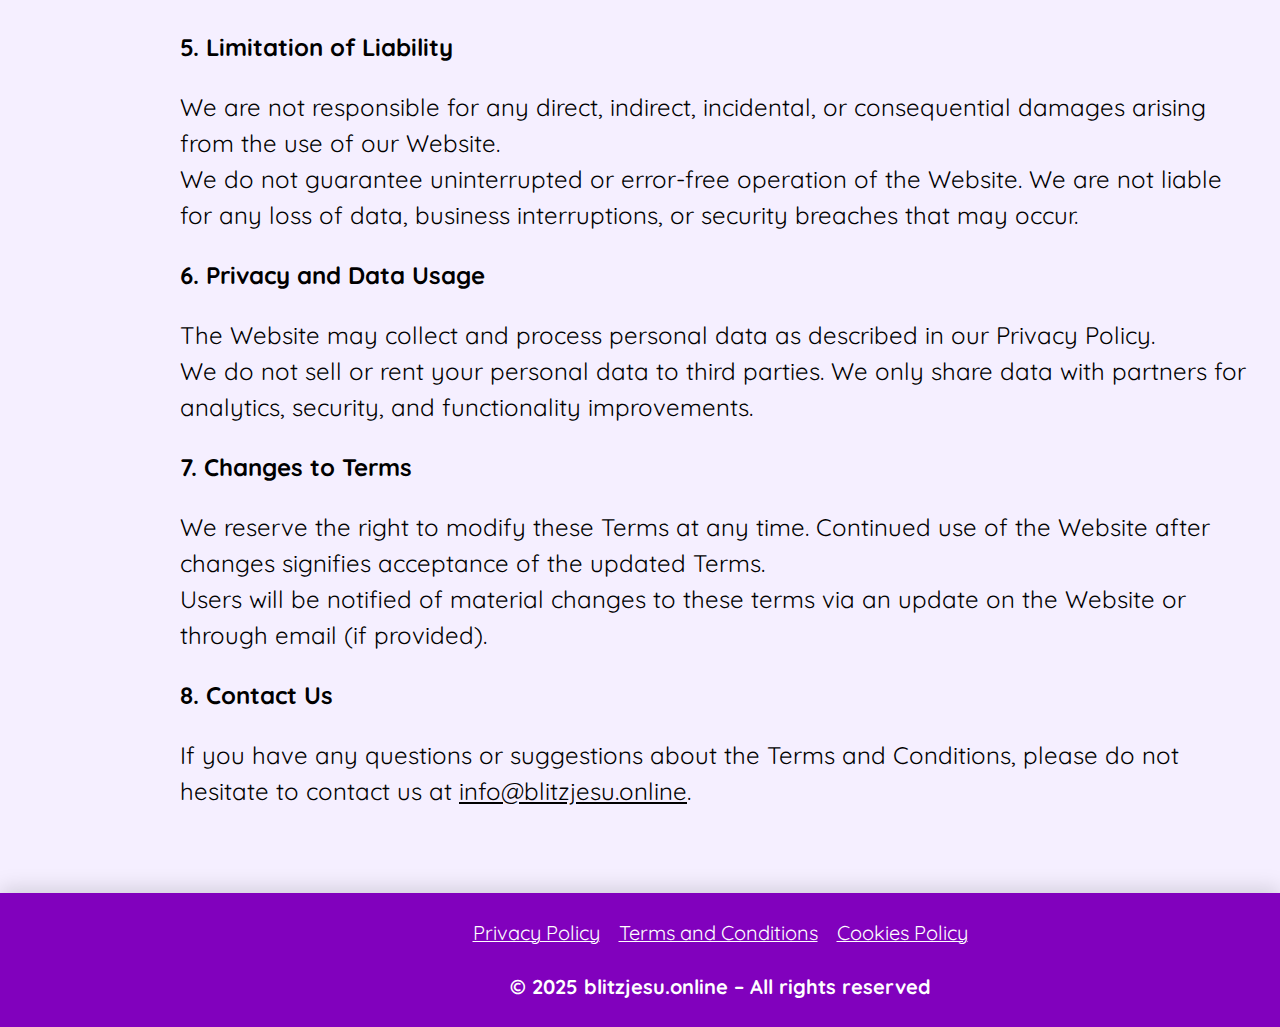
<file: terms.html>
<!DOCTYPE html>
<html lang="en">
  <head>
    <meta charset="UTF-8" />
    <meta name="viewport" content="width=device-width, initial-scale=1.0" />

    <title>TriPeaks Solitaire</title>
    <link rel="icon" href="img/unnamed (4).png" />

    <link rel="stylesheet" type="text/css" href="slick/slick.css" />
    <link rel="stylesheet" href="css/main.css" />
  </head>

  <body>
    <header class="t-j-header">
      <div class="t-j-header-background"></div>
      <nav class="t-j-navigation">
        <ul class="t-j-navigation-list">
          <li class="t-j-navigation-item">
            <a href="/" class="t-j-navigation-link">Home</a>
          </li>
          <li class="t-j-navigation-item">
            <a href="/#about" class="t-j-navigation-link">Game Description</a>
          </li>
          <li class="t-j-navigation-item">
            <a href="/#why" class="t-j-navigation-link">Advantages</a>
          </li>

          <li class="t-j-navigation-item">
            <a href="/#how" class="t-j-navigation-link">How to Play</a>
          </li>
          <li class="t-j-navigation-item">
            <a href="/#gallery" class="t-j-navigation-link">Gallery</a>
          </li>
          <li class="t-j-navigation-item">
            <a href="/#faq" class="t-j-navigation-link">FAQ</a>
          </li>
          <li class="t-j-navigation-item">
            <a href="/#reviews" class="t-j-navigation-link">User Reviews</a>
          </li>
        </ul>

        <div class="t-j-header-button-wrapper">
          <a href="/" class="t-j-policy-terms-header-icon-menu">
            <img href="/" class="t-j-title-img" />
          </a>

          <button type="button" class="t-j-header-icon-button" data-menu-button>
            <img
              class="t-j-header-icon t-j-header-icon-menu"
              src="img/Frame 261.png"
              style="width: 50px"
              alt="menu "
            />

            <svg
              class="t-j-header-icon t-j-header-icon-close"
              width="50"
              height="50"
              viewBox="0 0 50 50"
              fill="none"
              xmlns="http://www.w3.org/2000/svg"
            >
              <path
                d="M0 25C0 11.1929 11.1929 0 25 0C38.8071 0 50 11.1929 50 25C50 38.8071 38.8071 50 25 50C11.1929 50 0 38.8071 0 25Z"
                fill="#8101BD"
              />
              <path
                d="M19.5 31.5L25.5 25.5L31.5 19.5M31.5 31.5L19.5 19.5"
                stroke="white"
                stroke-width="1.5"
                stroke-linecap="round"
                stroke-linejoin="round"
              />
            </svg>
          </button>
        </div>
      </nav>
    </header>

    <main style="background: #f5efff">
      <section>
        <div class="t-j-policy-terms-container">
          <h1>Terms and Conditions</h1>
          <p>Last Updated: 2025-06-27</p>
          <p>
            These Terms and Conditions apply to the blitzjesu.online website
            (hereinafter referred to as "Website"). By accessing or using our
            services, you agree to comply with and be bound by these Terms and
            Conditions. Please review them carefully before using our Website.
          </p>
          <h2>1. Acceptance of Terms</h2>
          <p>
            By accessing or using our Website, you acknowledge that you have
            read, understood, and agree to be bound by these Terms and
            Conditions. If you do not agree, please do not use the Website.
          </p>
          <h2>2. Intellectual Property</h2>
          <p>
            All content, including text, images, graphics, and trademarks,
            belongs to this website or its licensors and is protected by
            applicable copyright and trademark laws. Unauthorized reproduction,
            modification, or distribution is prohibited. <br />Any unauthorized
            commercial use, resale, or redistribution of the Website’s content,
            including but not limited to its design, layout, or code, is
            strictly prohibited.
          </p>
          <h2>3. User Obligations</h2>
          <ul>
            <li>You agree not to use the Website for any unlawful purposes.</li>
            <li>
              You must not attempt to interfere with the proper working of the
              Website.
            </li>
            <li>
              Any attempt to reverse-engineer, decompile, or extract the source
              code is strictly prohibited.
            </li>
          </ul>
          <p>
            You may not use automated systems, bots, or scripts to access or
            interact with the Website in any way that violates Google’s policies
            on spam and automated queries.
          </p>

          <h2>4. Third-Party Services and External Links</h2>
          <p>
            Please note that the Application utilizes third-party services that
            have their own Terms and Conditions. Below are the links to the
            Terms and Conditions of the third-party service providers used by
            the Application:
          </p>
          <ul>
            <li>
              <a
                class="t-j-email-link"
                href="https://policies.google.com/privacy"
                target="_blank"
                rel=""
                >Google Play Services
              </a>
            </li>
            <li>
              <a
                class="t-j-email-link"
                href="https://firebase.google.com/support/privacy"
                target="_blank"
                rel=""
                >Google Analytics for Firebase
              </a>
            </li>
            <li>
              <a
                class="t-j-email-link"
                href="https://www.facebook.com/about/privacy/update/printable"
                target="_blank"
                rel=""
                >Facebook
              </a>
            </li>
          </ul>

          <p>
            By clicking on third-party links, you acknowledge that these
            services operate under their own terms and policies. We are not
            responsible for any data collection, practices, or content on these
            external sites.
          </p>
          <h2>5. Limitation of Liability</h2>
          <p>
            We are not responsible for any direct, indirect, incidental, or
            consequential damages arising from the use of our Website. <br />
            We do not guarantee uninterrupted or error-free operation of the
            Website. We are not liable for any loss of data, business
            interruptions, or security breaches that may occur.
          </p>
          <h2>6. Privacy and Data Usage</h2>
          <p>
            The Website may collect and process personal data as described in
            our Privacy Policy. <br />We do not sell or rent your personal data
            to third parties. We only share data with partners for analytics,
            security, and functionality improvements.
          </p>
          <h2>7. Changes to Terms</h2>
          <p>
            We reserve the right to modify these Terms at any time. Continued
            use of the Website after changes signifies acceptance of the updated
            Terms. <br />
            Users will be notified of material changes to these terms via an
            update on the Website or through email (if provided).
          </p>

          <h2>8. Contact Us</h2>
          <p>
            If you have any questions or suggestions about the Terms and
            Conditions, please do not hesitate to contact us at

            <a class="t-j-email-link" href="mailto:info@blitzjesu.online"
              >info@blitzjesu.online</a
            >.
          </p>
        </div>
      </section>
    </main>
    <footer
      class="t-j-footer"
      style="
        margin: auto;
        background: #8101bd;
        box-shadow: 0px -4px 20px 0px #00000026;
      "
    >
      <div class="t-j-footer-container">
        <div class="t-j-footer-wrapper">
          <a class="t-j-footer-text" href="/policy.html">Privacy Policy</a>
          <a class="t-j-footer-text" href="/terms.html"
            >Terms and Conditions
          </a>
          <a class="t-j-footer-text" href="/cookies.html">Cookies Policy</a>
        </div>
        <p class="t-j-footer-copyright">
          © 2025 blitzjesu.online – All rights reserved
        </p>
      </div>
    </footer>
    <script src="js/mobile-menu.js"></script>
  </body>
</html>
</file>
<file: css/main.css>
@import url("https://fonts.googleapis.com/css2?family=Fredoka:wght@300..700&family=Quicksand:wght@300..700&display=swap");

* {
  -webkit-box-sizing: border-box;
  box-sizing: border-box;
}

html {
  scroll-behavior: smooth;
  color: #000000;
  background-image: url("/img/home/Desktope.png");
  background-image: url("/img/home/Mobile.png");
  background-size: cover;
  background-position: center;
}
@media screen and (min-width: 1204px) {
  html {
    background-image: url("/img/home/Desktope.png");
  }
}
body {
  margin: 0;
}

h1,
h2,
h3,
h4,
h5,
h6,
p {
  margin: 0;
}

ul,
ol {
  margin: 0;
  padding: 0;
  list-style: none;
}
dl,
dt,
dd {
  margin: 0;
  padding: 0;
}
img {
  display: block;
  height: auto;
}
figure {
  margin: 0;
  padding: 0;
  border: 0;
}
.list {
  list-style: none;
}

button,
a {
  cursor: pointer;
}

.button:hover {
  scale: 120%;
}

.t-j-header.is-open .t-j-header-background {
  left: 0;
}
.t-j-header-button-wrapper {
  margin-left: auto;
}
.t-j-header-icon {
  display: none;
}

.t-j-header-icon-button {
  display: -webkit-box;
  display: -ms-flexbox;
  display: flex;
  background-color: transparent;
  border: none;
  border-radius: 50%;
}
.t-j-navigation-list.is-open {
  right: 0;
}
.t-j-header-icon-menu {
  display: block;
}

.t-j-header-icon-button.is-open .t-j-header-icon-menu {
  display: none;
}

.t-j-header-icon-button.is-open .t-j-header-icon-close {
  display: block;
}

.t-j-header {
  position: fixed;
  width: 100%;
  z-index: 5;
  transition: background-color 0.3s ease;
  background: transparent;
  display: flex;
}

.t-j-header-background {
  position: absolute;
  top: 0;
  right: 0;
  bottom: 0;
  left: 100%;
  z-index: -1;
  transition: left 0.3s ease;
  background: #ac8cbb;
}
.t-j-header.is-open .t-j-header-background {
  left: 0;
}
.t-j-header-button-wrapper {
  margin-right: auto;
  display: flex;
  align-items: center;
  justify-content: space-between;
}

.t-j-header-icon-menu {
  display: block;
}

.t-j-header-icon-button.is-open .t-j-header-icon-menu {
  display: none;
}

.t-j-header-icon-button.is-open .t-j-header-icon-close {
  display: block;
}

.t-j-navigation {
  display: -ms-flexbox;
  -webkit-box-orient: vertical;
  -webkit-box-direction: normal;
  -ms-flex-direction: column;
  flex-direction: column;
  -webkit-box-align: center;
  -ms-flex-align: center;
  align-items: center;
  -webkit-box-flex: 1;
  -ms-flex: 1;
  flex: 1;
  padding: 20px 16px;
  position: relative;
}

.t-j-navigation-list {
  display: flex;
  flex-direction: column;
  align-items: center;
  position: absolute;
  top: 100%;
  right: -100%;
  width: 100%;
  transition: 0.3s;
  z-index: 999;
  padding: 0px 32px;
  border-radius: 0px 0px 20px 20px;
  gap: 20px;
  background: #8101bd;
  box-shadow: 0px 2px 10px 0px #00000040;

  height: 572px;
  padding-top: 144px;

  border-radius: 50px;
}

.t-j-navigation-list.is-open {
  right: 0;
}

.t-j-navigation-link {
  font-family: Quicksand;
  font-weight: 400;
  font-size: 20px;
  line-height: 150%;
  letter-spacing: 0%;

  transition: all 0.3s ease-in-out;
  text-decoration: none;
  color: #f5efff;
}

.t-j-navigation-link:hover,
.t-j-navigatioт-link:focus {
  font-weight: 700;
  font-size: 22px;
}

.t-j-header.is-open {
  background-color: transparent;
}

.t-j-navigation-img {
  display: none;
}

@media screen and (min-width: 1204px) {
  .t-j-navigation-img {
    display: flex;
  }
  .t-j-policy-terms-header-icon-menu {
    display: none;
  }
  .w-b-header-button-wrapper {
    display: none;
  }
  .t-j-header {
    width: 100%;
    height: 65px;
    display: flex;
    align-items: center;
    justify-content: center;
    z-index: 1000;
    background: #8101bd;
  }

  .t-j-header-background {
  }
  .t-j-header-icon-button {
    display: none;
  }
  .t-j-navigation {
    display: flex;
    flex-direction: row;
    flex: 1;
    padding: 0;
    width: 1440px;
    margin: auto;
  }

  .t-j-navigation-list {
    background-color: transparent;
    flex-direction: row;
    display: flex;
    position: static;
    width: 1440px;
    margin: auto;
    padding-block: 0;
    flex: 1;
    gap: 49px;
    height: 0px;
    display: flex;
    justify-content: center;
    align-items: center;
    justify-content: center;
    padding: 0;
  }

  .t-j-navigation-link {
    font-weight: 400;
    font-size: 20px;
    line-height: 150%;
    letter-spacing: 0%;
  }

  .t-j-navigation-link:hover,
  .t-j-navigation-link:focus {
    font-weight: 700;
    font-size: 22px;
    line-height: 150%;
    letter-spacing: 0%;
  }

  .t-j-navigation-item-desk {
    display: none;
  }
}
.t-j-home {
  width: 375px;
  height: 820px;
  background-repeat: no-repeat;
  background-size: cover;
  background-position: center;
  background-image: url("/img/home/Frame\ 296.png");
  margin: auto;
}
.t-j-home-container {
  width: 375px;
  padding: 249px 51px 0px;
  margin: auto;
}

.t-j-home-container-top {
  display: flex;
  flex-direction: column;
  align-items: center;
}

.t-j-home-title {
  font-family: Fredoka;
  font-weight: 700;
  font-size: 24px;
  line-height: 150%;
  letter-spacing: 0%;
  text-align: center;
}

.t-j-home-text {
  font-family: Quicksand;
  font-weight: 400;
  font-size: 16px;
  line-height: 150%;
  letter-spacing: 0%;
  text-align: center;
  padding-top: 8px;
}

@media screen and (min-width: 1204px) {
  .t-j-home {
    width: 1440px;
    height: 797px;
    background-image: url("/img/home/Frame\ 297.png");
  }
  .t-j-home-container {
    width: 1440px;
    padding: 145px 261px 0px;
  }
  .t-j-home-container-top {
    display: flex;
    flex-direction: column;
    align-items: start;
    width: 404px;
  }

  .t-j-home-title {
    font-family: Fredoka;
    font-weight: 700;
    font-size: 40px;
    line-height: 150%;
    letter-spacing: 0%;
  }

  .t-j-home-text {
    font-family: Quicksand;
    font-weight: 400;
    font-size: 20px;
    line-height: 150%;
    letter-spacing: 0%;
    text-align: left;
    padding-top: 10px;
  }
}

.t-j-about-container {
  width: 375px;
  padding: 114px 16px 0px;
  margin: auto;
}
.t-j-about-title {
  font-family: Fredoka;
  font-weight: 700;
  font-size: 24px;
  line-height: 150%;
  letter-spacing: 0%;
  text-align: center;
}
.t-j-about-text {
  font-family: Quicksand;
  font-weight: 400;
  font-size: 16px;
  line-height: 150%;
  letter-spacing: 0%;
  text-align: center;
  padding-top: 24px;
}

@media screen and (min-width: 1204px) {
  .t-j-about-container {
    width: 1440px;
    padding: 117px 308px 0;
  }
  .t-j-about-title {
    font-family: Fredoka;
    font-weight: 700;
    font-size: 40px;
    line-height: 150%;
    letter-spacing: 0%;
    text-align: center;
  }
  .t-j-about-text {
    font-family: Quicksand;
    font-weight: 400;
    font-size: 20px;
    line-height: 150%;
    letter-spacing: 0%;
    text-align: center;
  }
}

.t-j-why-container {
  width: 375px;
  margin: auto;
  padding: 80px 16px 120px;
  position: relative;
}
.t-j-why-list {
  padding-top: 32px;
  display: flex;
  flex-direction: column;
  gap: 18px;
}
.t-j-why-item {
  border-radius: 100px;
  padding: 36px;
  background: #f5efff;
  box-shadow: 0px 2px 10px 0px #00000040;
}

.t-j-why-text-bold {
  font-family: Fredoka;
  font-weight: 500;
  font-size: 18px;
  line-height: 150%;
  letter-spacing: 0%;
}
.t-j-why-text {
  font-family: Quicksand;
  font-weight: 400;
  font-size: 16px;
  line-height: 150%;
  letter-spacing: 0%;
  padding-top: 8px;
}
.t-j-why-img {
  position: absolute;
  width: 129px;
  height: 179px;
  bottom: 0;
  right: 0;
}
@media screen and (min-width: 1204px) {
  .t-j-why-container {
    width: 1440px;
    padding: 120px 180px 184px;
  }
  .t-j-why-list {
    padding-top: 40px;
    display: flex;
    flex-direction: column;
    justify-content: center;
    flex-wrap: wrap;
    gap: 24px;
    height: 547px;
  }
  .t-j-why-item {
    width: 528px;
    gap: 10px;
    border-radius: 100px;
    padding: 36px 41px;
  }

  .t-j-why-text-bold {
    font-family: Fredoka;
    font-weight: 500;
    font-size: 22px;
    line-height: 150%;
    letter-spacing: 0%;
  }
  .t-j-why-text {
    font-family: Quicksand;
    font-weight: 400;
    font-size: 20px;
    line-height: 150%;
    letter-spacing: 0%;
  }
  .t-j-why-img {
    width: 215px;
    height: 297px;

    bottom: 120px;
    right: 180px;
  }
}

.t-j-how {
  background: #f5efff;
}
.t-j-how-container {
  margin: auto;
  width: 375px;
  background: #f5efff;

  padding: 48px 36px 164px;
}
.t-j-how-list {
  padding-top: 40px;
  display: flex;
  flex-direction: column;
  gap: 16px;
}

.t-j-how-item {
  width: 303px;
  height: 303px;
  padding-right: 28px;
  padding-left: 28px;
  border-radius: 151.5px;
  display: flex;
  flex-direction: column;
  align-items: center;
  justify-content: center;
  background: #b596c3;
  box-shadow: 0px 2px 10px 0px #00000040;
  font-family: Quicksand;
  font-weight: 400;
  font-size: 16px;
  line-height: 150%;
  letter-spacing: 0%;
  text-align: center;
}

.t-j-how-text-bold {
  font-family: Fredoka;
  font-weight: 700;
  font-size: 40px;
  line-height: 150%;
  letter-spacing: 0%;
  text-align: center;
}

.t-j-how-text {
  font-family: Fredoka;
  font-weight: 500;
  font-size: 18px;
  line-height: 150%;
  letter-spacing: 0%;
  text-align: center;
  padding: 10px 0 16px;
}
.t-j-how-img {
  display: none;
}
@media screen and (min-width: 1204px) {
  .t-j-how-container {
    margin: auto;
    width: 1440px;
    padding: 48px 180px;
    position: relative;
  }
  .t-j-how-list {
    padding-top: 40px;
    display: flex;
    flex-direction: column;
    flex-wrap: wrap;
    align-items: center;
    gap: 303px;
    row-gap: 0;
    padding-left: 171px;
    height: 600px;
    position: relative;
  }
  .t-j-how-item-q {
    position: absolute;
    top: 296px;
    left: 474px;
  }
  .t-j-how-item {
    font-family: Quicksand;
    font-weight: 400;
    font-size: 20px;
    line-height: 150%;
    letter-spacing: 0%;
    text-align: center;
  }

  .t-j-how-text {
    font-family: Fredoka;
    font-weight: 500;
    font-size: 22px;
    line-height: 150%;
    letter-spacing: 0%;
    text-align: center;
  }
  .t-j-how-img {
    display: block;
    position: absolute;
    bottom: 61px;
  }
}

.t-j-reviews {
  background: #f5efff;
}
.t-j-reviews-container {
  margin: auto;
  padding: 57px 42.5px;
  width: 375px;
  background: #f5efff;
}
.t-j-reviews-list {
  display: none;
}
.t-j-reviews-lists {
  display: flex;
  flex-direction: column;
  padding-top: 32px;
  gap: 18px;
}
.t-j-reviews-item {
}

.t-j-reviews-img {
  width: 70px;
}
.t-j-reviews-text-bold {
  font-family: Quicksand;
  font-weight: 700;
  font-size: 18px;
  line-height: 150%;
  letter-spacing: 0%;
  padding: 16px 0;
}

.t-j-reviews-text {
  font-family: Quicksand;
  font-weight: 400;
  font-size: 16px;
  line-height: 150%;
  letter-spacing: 0%;
}

@media screen and (min-width: 1204px) {
  .t-j-reviews-container {
    margin: auto;
    padding: 57px 261px 46px;
    width: 1440px;
    position: relative;
  }
  .t-j-reviews-list-left {
    position: absolute;
    top: 244.5px;
    left: 180px;
  }
  .t-j-reviews-list-right {
    position: absolute;
    top: 244.5px;
    right: 180px;
  }
  .t-j-reviews-list {
    display: block;
    padding-top: 40px;
  }
  .t-j-reviews-lists {
    display: none;
  }
  .t-j-reviews-item {
    width: 290px;
    height: 225px;
    margin: 0 12px;
  }

  .t-j-reviews-text-bold {
    font-family: Quicksand;
    font-weight: 700;
    font-size: 22px;
    line-height: 150%;
    letter-spacing: 0%;
  }

  .t-j-reviews-text {
    font-family: Quicksand;
    font-weight: 400;
    font-size: 20px;
    line-height: 150%;
    letter-spacing: 0%;
  }
}

.t-j-faq-container {
  padding: 80px 15px;
  width: 375px;
  margin: auto;
}
.t-j-faq-list {
  padding-top: 40px;
  display: flex;
  flex-direction: column;
  gap: 12px;
}

.t-j-faq-item {
  background: #f5efff;
  box-shadow: 0px 2px 10px 0px #00000040;
  border-radius: 100px;
  padding-top: 16px;
  padding-right: 36px;
  padding-bottom: 16px;
  padding-left: 36px;
}

.t-j-faq-question {
  display: flex;
  justify-content: space-between;
  align-items: center;
  font-family: Fredoka;
  font-weight: 500;
  font-size: 18px;
  line-height: 150%;
  letter-spacing: 0%;
}

.t-j-faq-answer {
  font-family: Quicksand;
  font-weight: 400;
  font-size: 16px;
  line-height: 150%;
  letter-spacing: 0%;
}

.t-j-toggle-button img {
  transition: transform 0.3s ease;
  width: 36px;
}
.t-j-faq-img {
  display: none;
}
.t-j-toggle-button {
  background: none;
  border: none;
  cursor: pointer;
}
.t-j-faq-answer {
  max-height: 0;
  overflow: hidden;
  transition: max-height 0.4s ease, opacity 0.4s ease;
  opacity: 0;
}

.t-j-faq-answer.open {
  max-height: 200px;
  opacity: 1;
  padding-top: 10px;
}

.t-j-toggle-button img.rotated {
  transform: rotate(180deg);
}
@media screen and (min-width: 1204px) {
  .t-j-faq-container {
    padding: 120px 195px 120px;
    width: 1440px;
    margin: auto;
    position: relative;
  }
  .t-j-faq-list {
    padding-top: 40px;
    padding-left: 323px;
    display: flex;
    flex-direction: column;
    gap: 16px;
  }

  .t-j-faq-question {
    font-family: Quicksand;
    font-weight: 600;
    font-size: 20px;
    line-height: 150%;
    letter-spacing: 0%;
  }

  .t-j-faq-answer {
    font-family: Quicksand;
    font-weight: 400;
    font-size: 20px;
    line-height: 150%;
    letter-spacing: 0%;
  }

  .t-j-toggle-button img {
    transition: transform 0.3s ease;
    width: 50px;
  }
  .t-j-faq-img {
    display: block;
    position: absolute;
    left: 194px;
    bottom: 120px;
  }
}

.t-j-gallery-container {
  width: 375px;
  margin: auto;
  padding: 80px 15px 0;
}
.t-j-gallery-list {
  display: none;
}
.t-j-gallery-lists {
  display: flex;
  flex-direction: column;
  gap: 18px;
  padding-top: 38px;
}
.t-j-gallery-item {
  width: 344px;
  overflow: hidden;
  position: relative;
}

.t-j-gallery-image {
  width: 100%;
  height: 100%;
  object-fit: cover;
  object-position: center;
}
.t-j-gallery-button-container {
  display: none;
}
@media screen and (min-width: 1204px) {
  .t-j-gallery-button-container {
    display: flex;
    align-items: center;
    justify-content: center;
  }

  .t-j-gallery-button {
    background-color: transparent;
    border: none;
    padding: 0;
    -webkit-transition: scale 0.3s ease;
    transition: scale 0.3s ease;
  }
  .t-j-gallery-button-icon {
    width: 50px;
    height: 50px;
  }
  .t-j-gallery-button:hover {
    scale: 120%;
  }

  .t-j-gallery-container {
    width: 1440px;
    margin: auto;
    padding: 120px 266px 0;
    position: relative;
  }
  .t-j-gallery-list-left {
    position: absolute;
    left: 180px;
    top: 319.5px;
  }
  .t-j-gallery-list-right {
    top: 319.5px;
    position: absolute;
    right: 180px;
  }
  .t-j-gallery-list {
    display: block;
    padding-top: 40px;
  }
  .t-j-gallery-lists {
    display: none;
  }
  .t-j-gallery-item {
    width: 442px;
    height: 249px;

    margin: 0 12px;
  }
}
.t-j-policy-terms-container {
  padding: 90px 20px 63px;
  width: 375px;
  margin: auto;
  font-family: Quicksand;
  font-weight: 400;
  font-size: 16px;
  line-height: 150%;
  letter-spacing: 0%;
  background: #f5efff;
}

.t-j-policy-terms-container h1 {
  margin-bottom: 30px;
  font-family: Fredoka;
  font-weight: 700;
  font-size: 24px;
  line-height: 150%;
  letter-spacing: 0%;
  text-align: center;
}
.t-j-policy-terms-container h2 {
  margin-bottom: 16px;
  font-family: Quicksand;
  font-weight: 700;
  font-size: 16px;
  line-height: 150%;
  letter-spacing: 0%;
}
.t-j-policy-terms-container ul {
  list-style-type: disc;
  margin-left: 20px;
  margin-bottom: 16px;
}
.t-j-policy-terms-container p {
  margin-bottom: 16px;
}
.t-j-email-link {
  color: inherit;
}
@media screen and (min-width: 1204px) {
  .t-j-policy-terms-container {
    padding: 145px 180px 60px;
    width: 1440px;
    font-family: Quicksand;
    font-weight: 400;
    font-size: 24px;
    line-height: 150%;
    letter-spacing: 0%;
  }
  .t-j-policy-terms-container h1 {
    font-family: Fredoka;
    font-weight: 700;
    font-size: 40px;
    line-height: 150%;
    letter-spacing: 0%;
    text-align: center;
    margin-bottom: 48px;
  }
  .t-j-policy-terms-container h2 {
    font-family: Quicksand;
    font-weight: 700;
    font-size: 24px;
    line-height: 150%;
    letter-spacing: 0%;
    margin-bottom: 24px;
  }
  .t-j-policy-terms-container p {
    margin-bottom: 24px;
  }
}

.t-j-footer-container {
  width: 375px;
  background: #8101bd;

  padding: 25px;
  margin: auto;
  display: flex;
  flex-direction: column;
  justify-content: center;
  align-items: center;
  gap: 24px;
  color: #ffffff;
}

.t-j-footer-wrapper {
  display: flex;
  flex-direction: column;
  align-items: center;
  gap: 16px;
}

.t-j-footer-text {
  text-decoration: none;
  color: inherit;
  font-family: Quicksand;
  font-weight: 400;
  font-size: 16px;
  line-height: 150%;
  letter-spacing: 1%;
  text-decoration: underline;
  text-decoration-style: solid;
  text-decoration-offset: 0%;
  text-decoration-thickness: 0%;
  text-decoration-skip-ink: auto;
}

.t-j-footer-copyright {
  font-family: Quicksand;
  font-weight: 700;
  font-size: 14px;
  line-height: 150%;
  letter-spacing: 1%;
}

@media screen and (min-width: 1204px) {
  .t-j-footer-container {
    width: 1440px;
  }

  .t-j-footer-wrapper {
    display: flex;
    flex-direction: row;

    gap: 19px;
  }

  .t-j-footer-text {
    font-family: Quicksand;
    font-weight: 400;
    font-size: 20px;
    line-height: 150%;
    letter-spacing: 1%;
    text-decoration: underline;
    text-decoration-style: solid;
    text-decoration-offset: 0%;
    text-decoration-thickness: 0%;
    text-decoration-skip-ink: auto;
  }

  .t-j-footer-copyright {
    font-family: Quicksand;
    font-weight: 700;
    font-size: 20px;
    line-height: 150%;
    letter-spacing: 1%;
  }
}

.t-j-cookie-popup {
  position: fixed;
  bottom: 10px;
  width: 375px;
  padding: 40px 28px;
  background: #ffffff;

  z-index: 1000;
  display: none;
}
.t-j-cookie-popup-text {
  font-family: Quicksand;
  font-weight: 600;
  font-size: 24px;
  line-height: 22px;
  letter-spacing: 0%;
  text-align: center;
}
.t-j-cookie-popup-text-two {
  font-family: Quicksand;
  font-weight: 400;
  font-size: 14px;
  line-height: 150%;
  letter-spacing: 0%;
  padding-top: 24px;
}

.t-j-cookie-button-container {
  padding: 24px 0 0;
  margin: auto;
  display: flex;
  flex-direction: column;
  align-items: center;
  justify-content: center;
  gap: 16px;
}

.t-j-cookie-button {
  border: none;
  background-color: transparent;
  border: 1px solid #000000;
  box-shadow: 0px 1px 3px 0px #87614c;
  width: 319px;
  border-radius: 8px;
  padding-top: 11px;
  padding-bottom: 11px;
  font-family: Quicksand;
  font-weight: 400;
  font-size: 16px;
  line-height: 100%;
  letter-spacing: 0%;
  text-transform: uppercase;
}

#accept-cookies {
  border: none;
  box-shadow: none;
  background: #8101bd;
  color: #ffffff;
}

.t-j-close-popup {
  position: absolute;
  top: 10px;
  right: 10px;
  font-size: 20px;
  cursor: pointer;
}

@media screen and (min-width: 1204px) {
  .t-j-cookie-popup-text {
    font-size: 36px;
    line-height: 22px;
    letter-spacing: 0%;
  }
  .t-j-cookie-popup-text-two {
    font-weight: 400;
    font-size: 24px;
    line-height: 150%;
    letter-spacing: 0%;
    text-align: center;
  }

  .t-j-cookie-button-container {
    margin: auto;
    display: flex;
    flex-direction: row;
    gap: 16px;
  }
  .t-j-cookie-button {
    width: 269px;
    border-radius: 8px;
    padding-top: 18px;
    padding-bottom: 18px;
  }
  .t-j-cookie-popup {
    position: fixed;
    bottom: 10px;
    width: 1440px;
    padding: 40px;
    display: none;
  }
}
</file>
